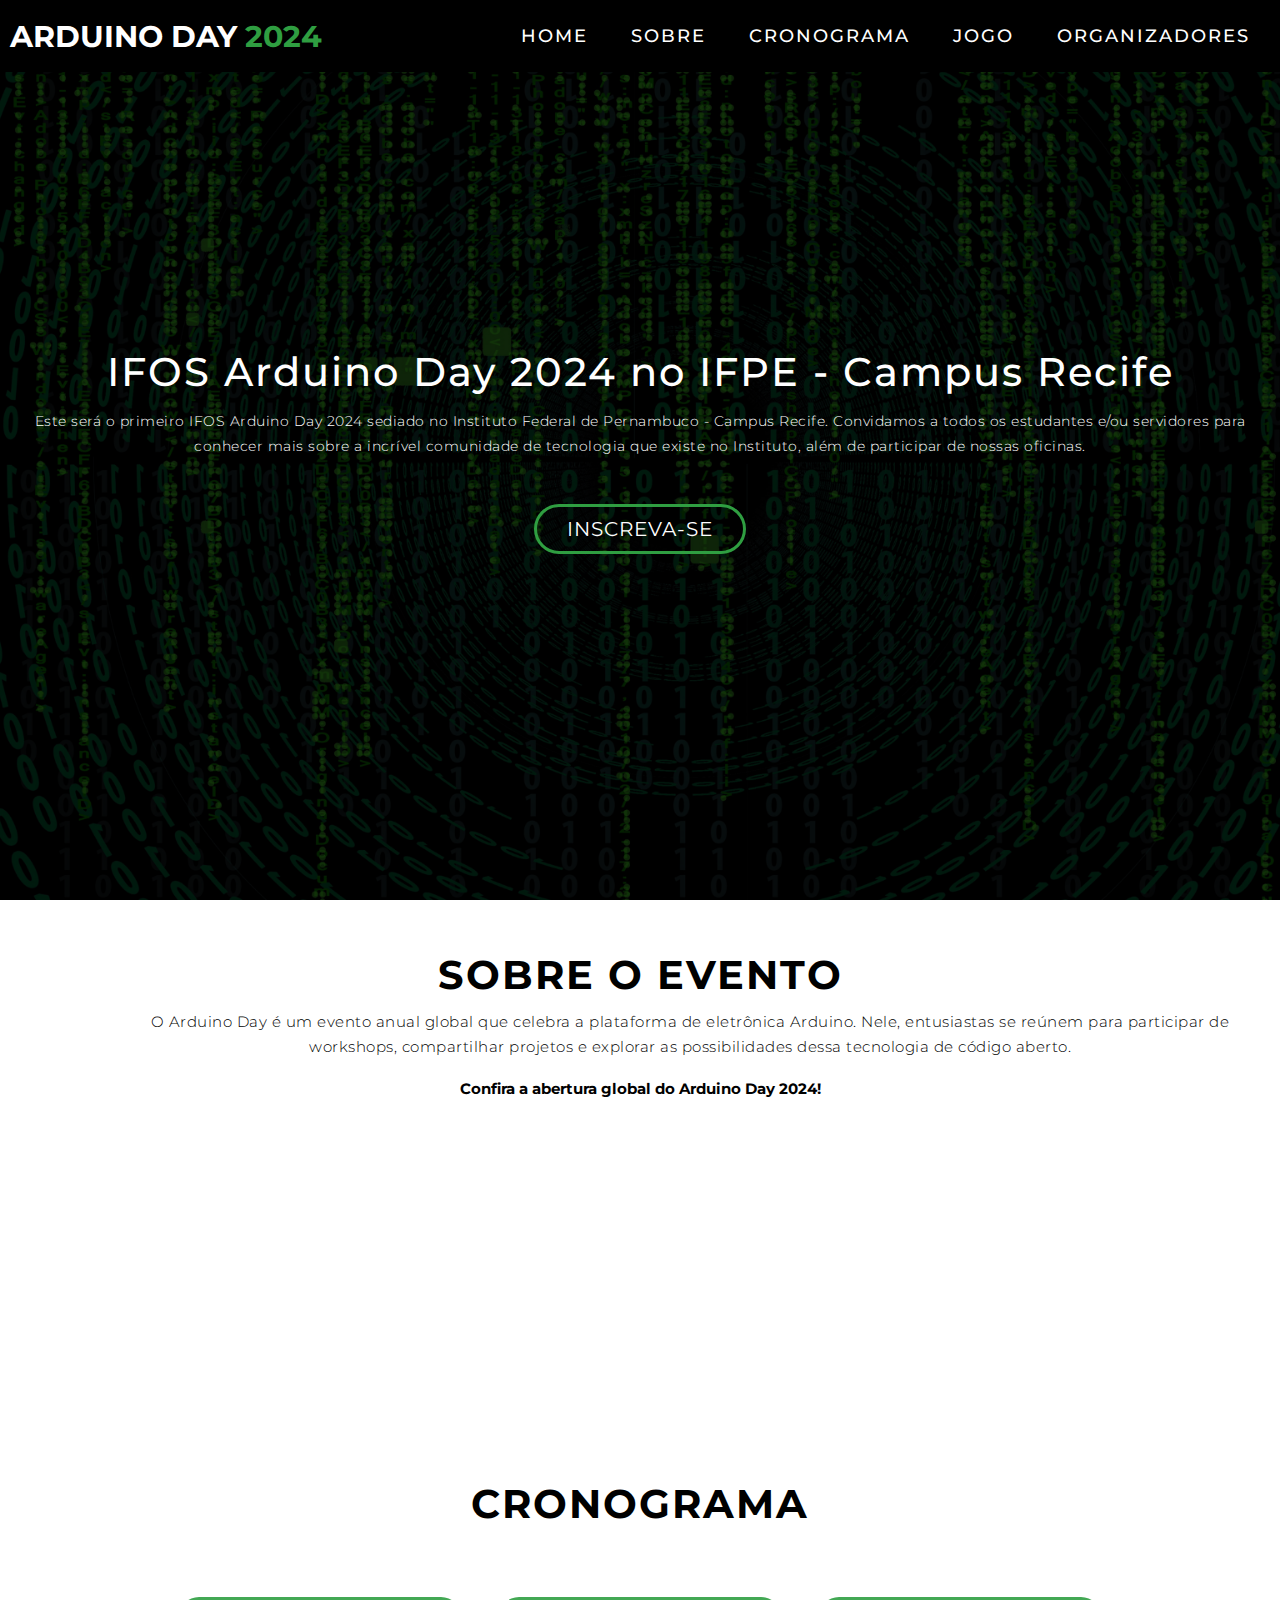
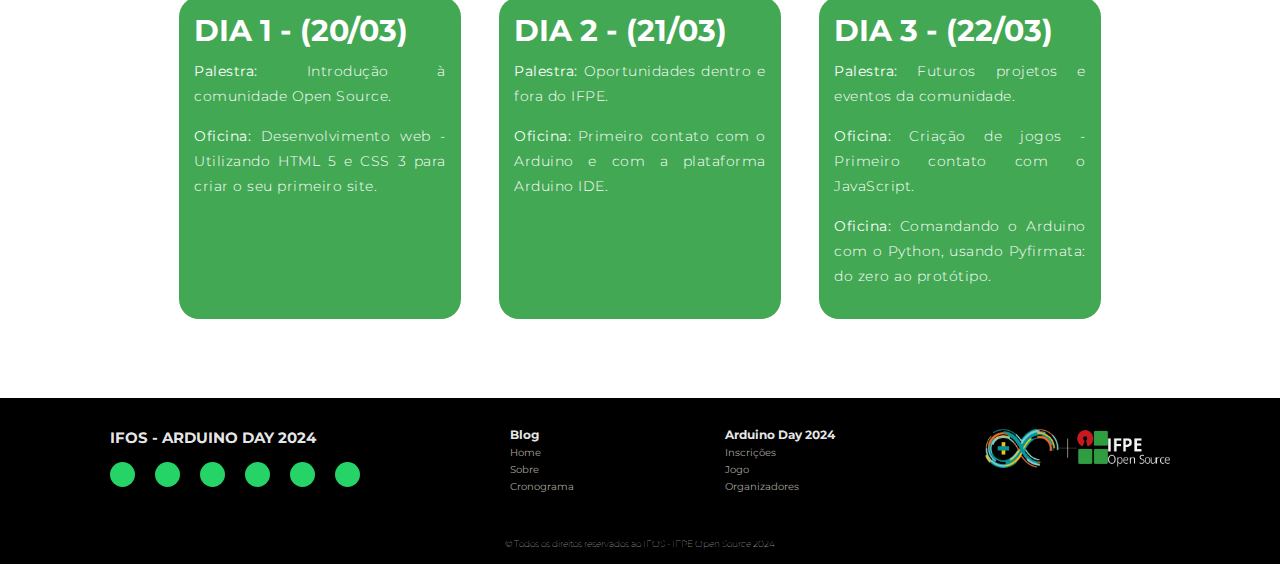
<file: index.html>
<!DOCTYPE html>
<html lang="pt-br">
<head>
    <meta charset="UTF-8">
    <meta name="viewport" content="width=device-width, initial-scale=1.0">
    <link rel="stylesheet" href="/style.css">
    <link rel="shortcut icon" href="/public/arduinoday_site/img/favicon.ico" type="image/x-icon">
    <link rel="stylesheet" href="https://cdnjs.cloudflare.com/ajax/libs/font-awesome/6.4.2/css/all.min.css" integrity="sha512-z3gLpd7yknf1YoNbCzqRKc4qyor8gaKU1qmn+CShxbuBusANI9QpRohGBreCFkKxLhei6S9CQXFEbbKuqLg0DA==" crossorigin="anonymous" referrerpolicy="no-referrer"/>
    <title>IFOS - Arduino Day</title>
</head>
<body>
    <header>
        <section id="header">
            <div class="header container">
              <div class="nav-bar">
                <div class="brand">
                  <a href="#home">
                    <h1>Arduino Day <span>2024</span></h1>
                  </a>
                </div>
                <div class="nav-list">
                  <div class="hamburger">
                    <div class="bar"></div>
                  </div>
                  <ul>
                    <li><a href="#home" data-after="Home">Home</a></li>
                    <li><a href="#about" data-after="About">Sobre</a></li>
                    <li><a href="#cronograma" data-after="Cronograma">Cronograma</a></li>
                    <li><a href="/public/arduinoday_game/game.html" data-after="Game" target="_self">Jogo</a></li>
                    <li><a href="/public/arduinoday_site/organizadores/organizadores.html" data-after="Organizadores">Organizadores</a></li>
                  </ul>
                </div>
              </div>
            </div>
          </section>
    </header>
    <section id="home">
        <div class="home container">
          <div class="text">
            <h1>IFOS Arduino Day 2024 no IFPE - Campus Recife</h1><br>
            <p>Este será o primeiro IFOS Arduino Day 2024 sediado no Instituto Federal de Pernambuco - Campus Recife. Convidamos a todos os estudantes e/ou servidores para conhecer mais sobre a incrível comunidade de tecnologia que existe no Instituto, além de participar de nossas oficinas.</p>
            <div class="btn-container"><a href="https://www.even3.com.br/ifos-arduino-day-2024-do-ifpe-campus-recife-442954/" target="_blank" rel="external" type="button" class="btn">Inscreva-se</a></div>
          </div>
        </div>
    </section>
    <section id="about">
        <div class="about-container">
          <div class="about">
            <h1 class="section-title">Sobre o evento</h1>
            <div class="section-text">
              <p>O Arduino Day é um evento anual global que celebra a plataforma de eletrônica Arduino. Nele, entusiastas se reúnem para participar de workshops, compartilhar projetos e explorar as possibilidades dessa tecnologia de código aberto.
                <h2>Confira a abertura global do Arduino Day 2024!</h2><br>
                <iframe width="560" height="315" src="https://www.youtube.com/embed/x_hJ4-JPsag?si=l4Gb4vFEp0PenpPS" title="YouTube video player" frameborder="0" allow="accelerometer; autoplay; clipboard-write; encrypted-media; gyroscope; picture-in-picture; web-share" allowfullscreen></iframe>
            </div>
          </div>
        </div>
      </section>
    <section id="cronograma">
        <div class="cronograma-container">
          <div class="cronograma">
            <h1 class="section-title">Cronograma</h1>
          <div class="cronograma-bottom">
            <div class="cronograma-item">
              <h2>DIA 1 - (20/03)</h2>
              <p><strong>Palestra:</strong> Introdução à comunidade Open Source.</p>
              <p><strong>Oficina:</strong> Desenvolvimento web -  Utilizando HTML 5 e CSS 3 para criar o seu primeiro site.</p>
            </div>
            <div class="cronograma-item">
              <h2>DIA 2 - (21/03)</h2>
              <p><strong>Palestra:</strong> Oportunidades dentro e fora do IFPE.</p>
              <p><strong>Oficina:</strong> Primeiro contato com o Arduino e com a plataforma Arduino IDE.</p>
            </div>
            <div class="cronograma-item">
              <h2>DIA 3 - (22/03)</h2>
              <p><strong>Palestra:</strong> Futuros projetos e eventos da comunidade.</p>
              <p><strong>Oficina:</strong> Criação de jogos - Primeiro contato com o JavaScript.</p>
              <p><strong>Oficina:</strong> Comandando o Arduino com o Python, usando Pyfirmata: do zero ao protótipo.</p>
            </div>
          </div>
        </div>
      </section>
    <footer>
        <div id="footer-content">
            <div id="footer-contacts">
                <h2>IFOS - ARDUINO DAY 2024</h2>
                <div id="footer-social-media">
                  <a href="https://www.instagram.com/ifpeopensource/" class="footer-link" id="instagram" target="_blank" rel="external"><i class="fa-brands fa-instagram"></i></a>
                  <a href="https://www.linkedin.com/company/73069419/admin/feed/posts/" class="footer-link" id="linkedin" target="_blank" rel="external"><i class="fa-brands fa-linkedin"></i></a>
                  <a href="https://github.com/ifpeopensource" class="footer-link" id="github" target="_blank" rel="external"><i class="fa-brands fa-github"></i></a>
                  <a href="https://www.youtube.com/channel/UCohCITlP65oacWlymb_zDjA" class="footer-link" id="youtube" target="_blank" rel="external"><i class="fa-brands fa-youtube"></i></a> 
                  <a href="https://www.ifpeopensource.com.br/" class="footer-link" id="youtube" target="_blank" rel="external"><i class="fa-brands fa-google"></i></a>
                  <a href="https://discord.gg/BubXQPZvtp" class="footer-link" id="youtube" target="_blank" rel="external"><i class="fa-brands fa-discord"></i></a> 
                </div>
            </div>
            <ul class="footer-list">
              <li><h3>Blog</h3>
              <li><a href="#home" class="footer-link">Home</a>
              <li><a href="#about" class="footer-link">Sobre</a>
              <li><a href="#cronograma" class="footer-link">Cronograma</a>
            </ul>
            <ul class="footer-list">
              <li><h3>Arduino Day 2024</h3>
              <li><a href="https://www.even3.com.br/ifos-arduino-day-2024-do-ifpe-campus-recife-442954/" class="footer-link" target="_blank" rel="external">Inscrições</a>
              <li><a href="/public/arduinoday_game/game.html" class="footer-link" target="_self">Jogo</a>
              <li><a href="/public/arduinoday_site/organizadores/organizadores.html" class="footer-link">Organizadores</a>
            </ul>
            <ul class="footer-list">
              <a href="/index.html" target="_self"><img src="/public/arduinoday_site/img/logos.png" alt="logos"></a>
            </ul>
            </div> 
        </div>
        <div id="footer-copyrighy">
          &#169 Todos os direitos reservados ao IFOS - IFPE Open Source 2024
        </div>
      </footer>
      <script src="/public/arduinoday_game/index.html"></script>
</body>
</html>
</file>
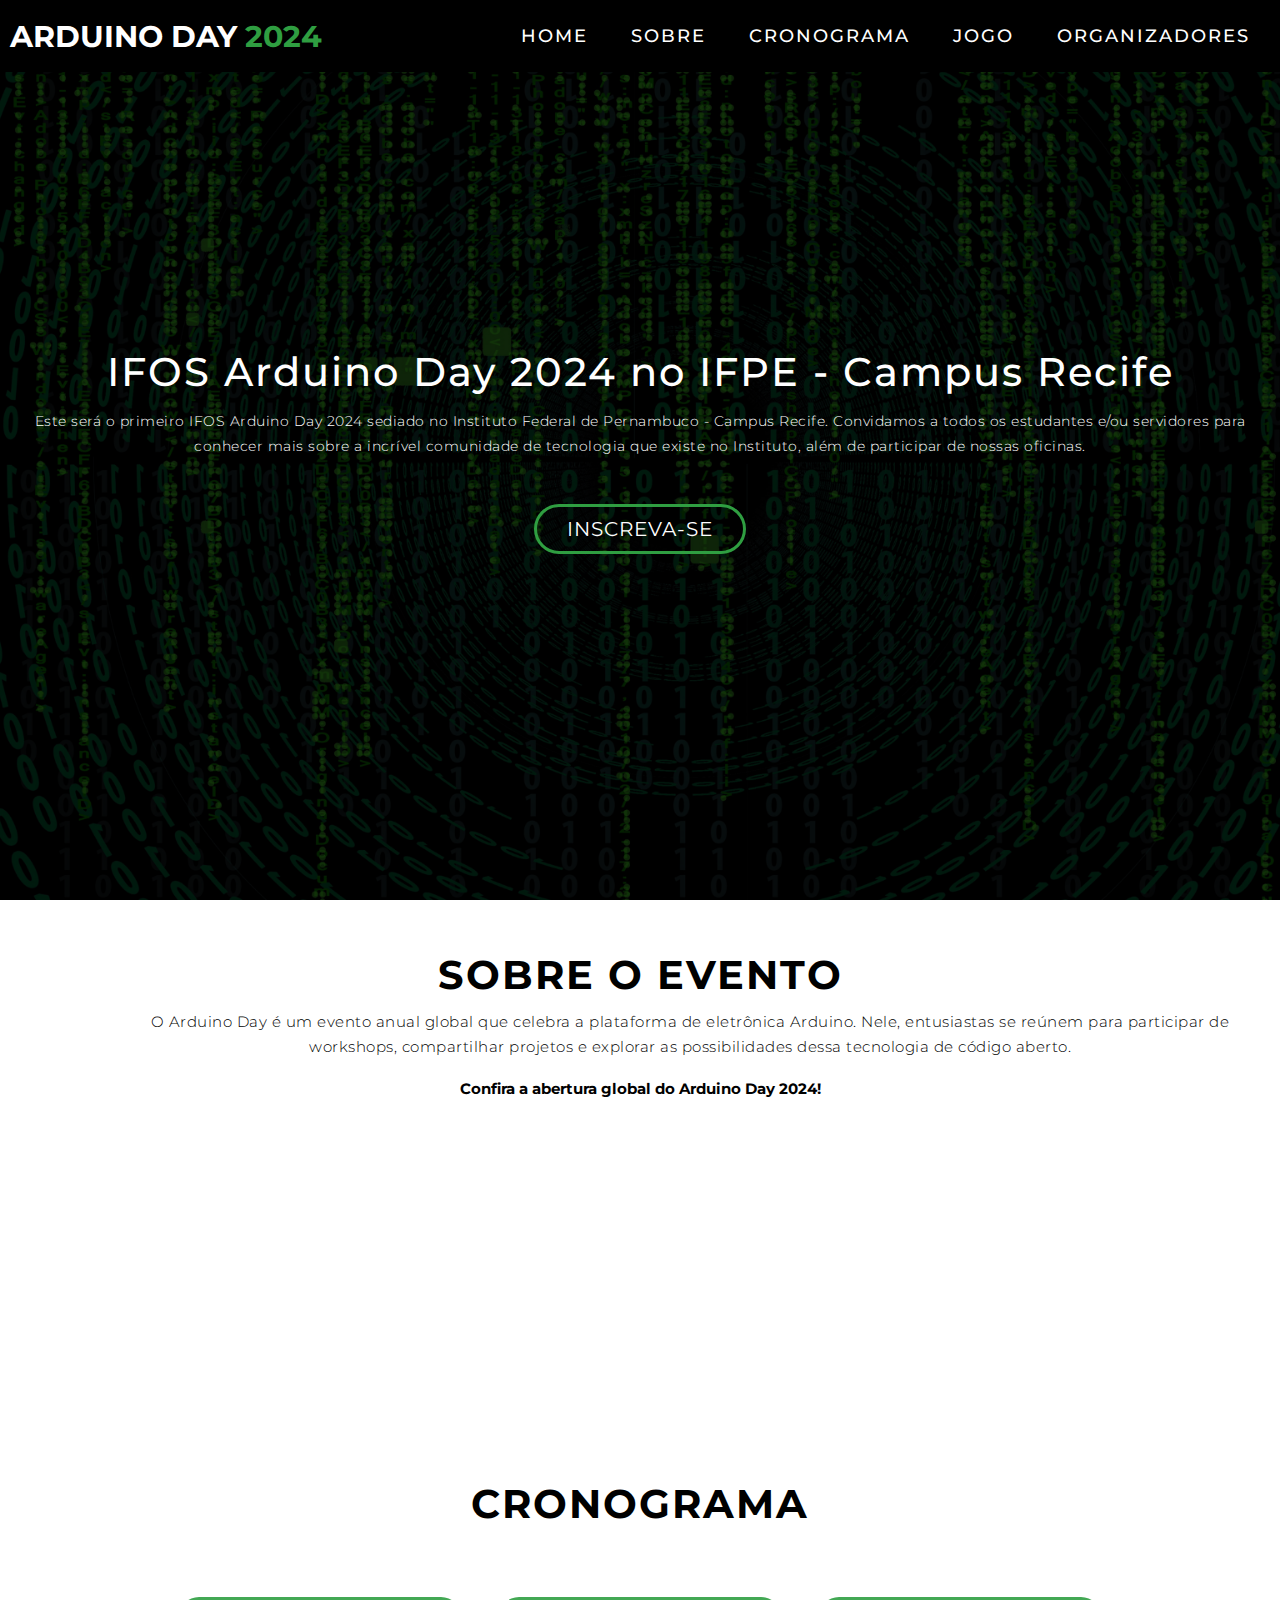
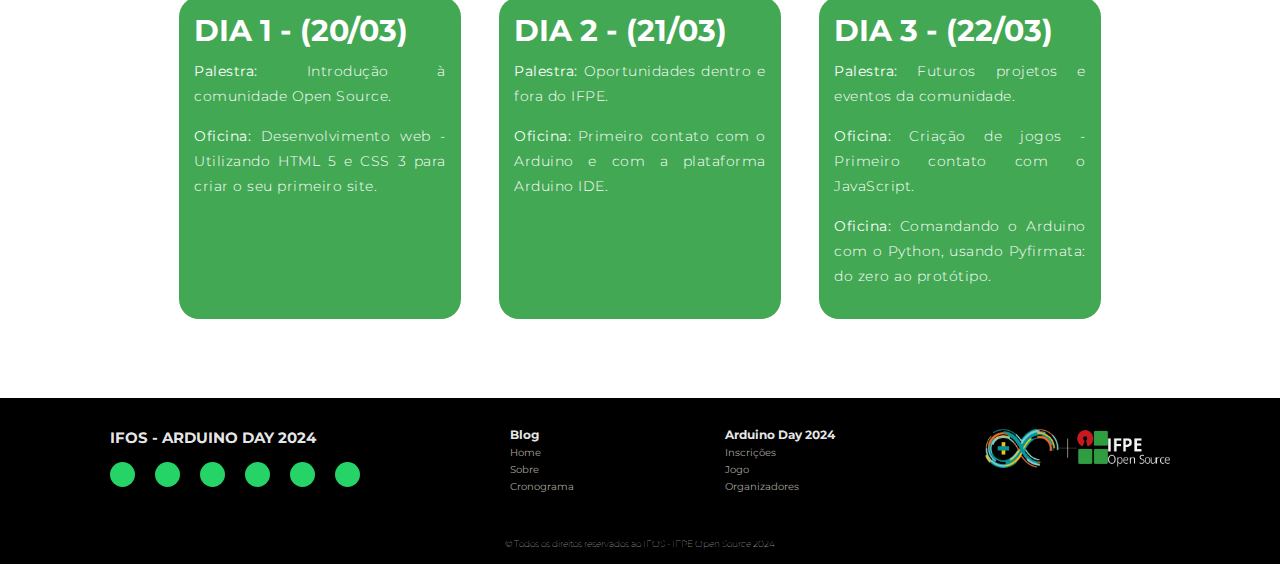
<file: palestrantes/dia 1 - site/index.html>
<!DOCTYPE html>
<html lang="pt-br">
<head>
    <meta charset="UTF-8">
    <meta name="viewport" content="width=device-width, initial-scale=1.0">
    <link rel="stylesheet" href="style.css">
    <link rel="shortcut icon" href="img/favicon.ico" type="image/x-icon">
    <link rel="stylesheet" href="https://cdnjs.cloudflare.com/ajax/libs/font-awesome/6.4.2/css/all.min.css" integrity="sha512-z3gLpd7yknf1YoNbCzqRKc4qyor8gaKU1qmn+CShxbuBusANI9QpRohGBreCFkKxLhei6S9CQXFEbbKuqLg0DA==" crossorigin="anonymous" referrerpolicy="no-referrer"/>
    <title>IFOS - Arduino Day</title>
</head>
<body>
    <header>
        <section id="header">
            <div class="header container">
              <div class="nav-bar">
                <div class="brand">
                  <a href="#home">
                    <h1>Arduino Day <span>2024</span></h1>
                  </a>
                </div>
                <div class="nav-list">
                  <div class="hamburger">
                    <div class="bar"></div>
                  </div>
                  <ul>
                    <li><a href="#home" data-after="Home">Home</a></li>
                    <li><a href="#about" data-after="About">Sobre</a></li>
                    <li><a href="#cronograma" data-after="Cronograma">Cronograma</a></li>
                    <li><a href="#" data-after="Game" target="_blank" rel="external">Jogo</a></li>
                    <li><a href="organizadores/organizadores.html" data-after="Organizadores">Organizadores</a></li>
                  </ul>
                </div>
              </div>
            </div>
          </section>
    </header>
    <section id="home">
        <div class="home container">
          <div class="text">
            <h1>IFOS Arduino Day 2024 no IFPE - Campus Recife</h1><br>
            <p>Este será o primeiro IFOS Arduino Day 2024 sediado no Instituto Federal de Pernambuco - Campus Recife. Convidamos a todos os estudantes e/ou servidores para conhecer mais sobre a incrível comunidade de tecnologia que existe no Instituto, além de participar de nossas oficinas.</p>
            <div class="btn-container"><a href="https://www.even3.com.br/ifos-arduino-day-2024-do-ifpe-campus-recife-442954/" target="_blank" rel="external" type="button" class="btn">Inscreva-se</a></div>
          </div>
        </div>
    </section>
    <section id="about">
        <div class="about-container">
          <div class="about">
            <h1 class="section-title">Sobre o evento</h1>
            <div class="section-text">
              <p>O Arduino Day é um evento anual global que celebra a plataforma de eletrônica Arduino. Nele, entusiastas se reúnem para participar de workshops, compartilhar projetos e explorar as possibilidades dessa tecnologia de código aberto.
                <h2>Confira a abertura global do Arduino Day 2024!</h2><br>
                <iframe width="560" height="315" src="https://www.youtube.com/embed/x_hJ4-JPsag?si=l4Gb4vFEp0PenpPS" title="YouTube video player" frameborder="0" allow="accelerometer; autoplay; clipboard-write; encrypted-media; gyroscope; picture-in-picture; web-share" allowfullscreen></iframe>
            </div>
          </div>
        </div>
      </section>
    <section id="cronograma">
        <div class="cronograma-container">
          <div class="cronograma">
            <h1 class="section-title">Cronograma</h1>
          <div class="cronograma-bottom">
            <div class="cronograma-item">
              <h2>DIA 1 - (20/03)</h2>
              <p><strong>Palestra:</strong> Introdução à comunidade Open Source.</p>
              <p><strong>Oficina:</strong> Desenvolvimento web -  Utilizando HTML 5 e CSS 3 para criar o seu primeiro site.</p>
            </div>
            <div class="cronograma-item">
              <h2>DIA 2 - (21/03)</h2>
              <p><strong>Palestra:</strong> Oportunidades dentro e fora do IFPE.</p>
              <p><strong>Oficina:</strong> Primeiro contato com o Arduino e com a plataforma Arduino IDE.</p>
            </div>
            <div class="cronograma-item">
              <h2>DIA 3 - (22/03)</h2>
              <p><strong>Palestra:</strong> Futuros projetos e eventos da comunidade.</p>
              <p><strong>Oficina:</strong> Criação de jogos - Primeiro contato com o JavaScript.</p>
              <p><strong>Oficina:</strong> Comandando o Arduino com o Python, usando Pyfirmata: do zero ao protótipo.</p>
            </div>
          </div>
        </div>
      </section>
    <footer>
        <div id="footer-content">
            <div id="footer-contacts">
                <h2>IFOS - ARDUINO DAY 2024</h2>
                <div id="footer-social-media">
                  <a href="https://www.instagram.com/ifpeopensource/" class="footer-link" id="instagram" target="_blank" rel="external"><i class="fa-brands fa-instagram"></i></a>
                  <a href="https://www.linkedin.com/company/73069419/admin/feed/posts/" class="footer-link" id="linkedin" target="_blank" rel="external"><i class="fa-brands fa-linkedin"></i></a>
                  <a href="https://github.com/ifpeopensource" class="footer-link" id="github" target="_blank" rel="external"><i class="fa-brands fa-github"></i></a>
                  <a href="https://www.youtube.com/channel/UCohCITlP65oacWlymb_zDjA" class="footer-link" id="youtube" target="_blank" rel="external"><i class="fa-brands fa-youtube"></i></a> 
                  <a href="https://www.ifpeopensource.com.br/" class="footer-link" id="youtube" target="_blank" rel="external"><i class="fa-brands fa-google"></i></a>
                  <a href="https://discord.gg/BubXQPZvtp" class="footer-link" id="youtube" target="_blank" rel="external"><i class="fa-brands fa-discord"></i></a> 
                </div>
            </div>
            <ul class="footer-list">
              <li><h3>Blog</h3>
              <li><a href="#home" class="footer-link">Home</a>
              <li><a href="#about" class="footer-link">Sobre</a>
              <li><a href="#cronograma" class="footer-link">Cronograma</a>
            </ul>
            <ul class="footer-list">
              <li><h3>Arduino Day 2024</h3>
              <li><a href="https://www.even3.com.br/ifos-arduino-day-2024-do-ifpe-campus-recife-442954/" class="footer-link" target="_blank" rel="external">Inscrições</a>
              <li><a href="#" class="footer-link" target="_blank" rel="external">Jogo</a>
              <li><a href="organizadores/organizadores.html" class="footer-link">Organizadores</a>
            </ul>
            <ul class="footer-list">
              <a href="index.html" target="_self"><img src="img/logos.png" alt="logos"></a>
            </ul>
            </div> 
        </div>
        <div id="footer-copyrighy">
          &#169 Todos os direitos reservados ao IFOS - IFPE Open Source 2024
        </div>
      </footer>
      <script src="#"></script>
</body>
</html>
</file>
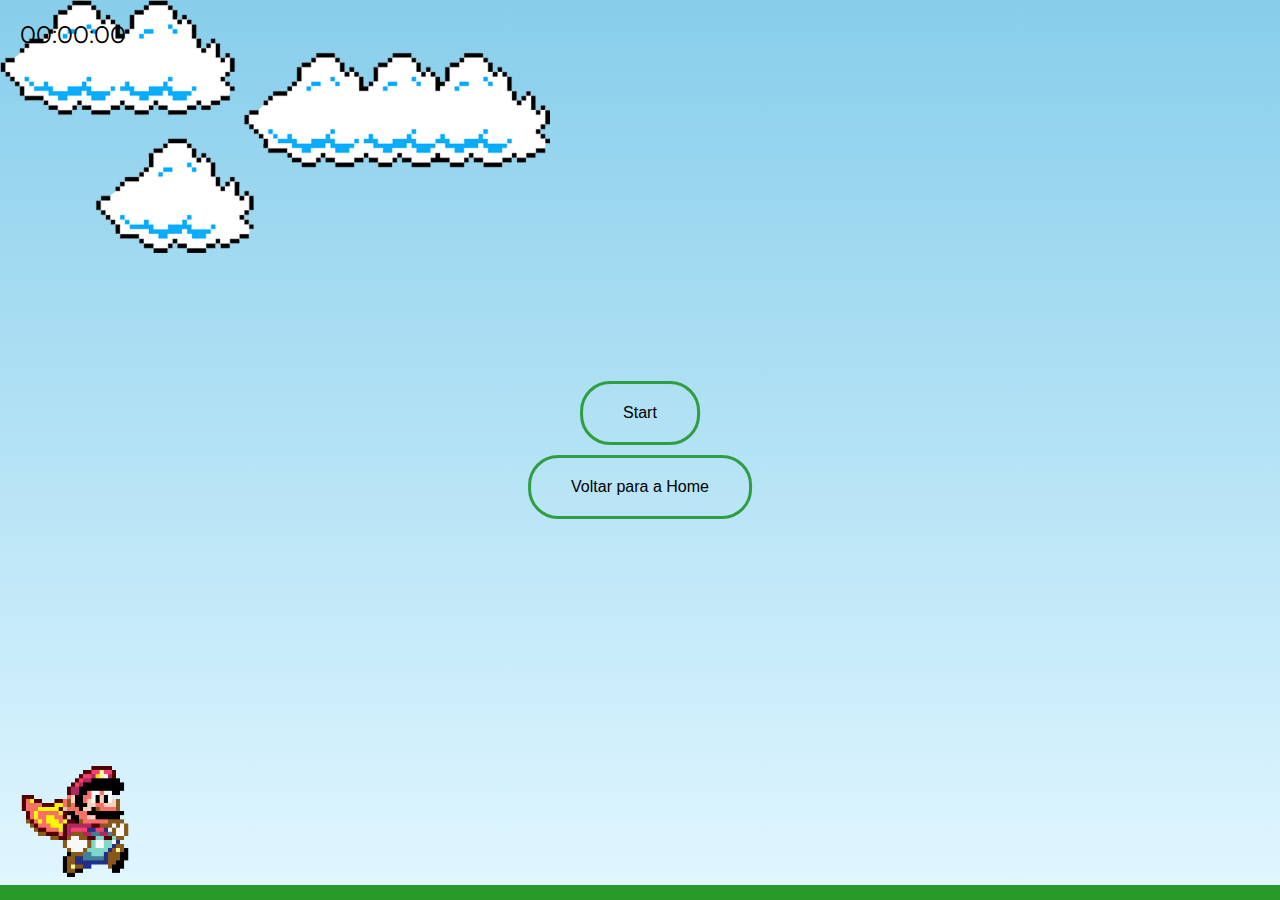
<file: public/arduinoday_game/index.html>
<!DOCTYPE html>
<html lang="pt-BR">
<head>
    <meta charset="UTF-8">
    <meta name="viewport" content="width=device-width, initial-scale=1.0">
    <link rel="stylesheet" href="/public/arduinoday_game/css/style.css">
    <link rel="shortcut icon" href="/public/arduinoday_site/img/favicon.ico" type="image/x-icon">
    <link rel="stylesheet" href="https://cdnjs.cloudflare.com/ajax/libs/font-awesome/6.4.2/css/all.min.css" integrity="sha512-z3gLpd7yknf1YoNbCzqRKc4qyor8gaKU1qmn+CShxbuBusANI9QpRohGBreCFkKxLhei6S9CQXFEbbKuqLg0DA==" crossorigin="anonymous" referrerpolicy="no-referrer"/>
     <script src="/public/arduinoday_game/js/script.js" defer></script>
    <title>Mario Game - Arduino Day</title>
</head>
<body> 
    <header>
        <div id="cronometro">00:00:00</div>
    </header>
    <div class="game-buttons">
        <button id="startButton">Start</button>
        <button id="resetButton" style="display: none;">Reset</button>
        <button id="homeButton">Voltar para a Home</button>
    </div>
    <div class="game-board">
        <img src="./images/pipe.png" class="pipe">
        <img src="./images/mario.gif" class="mario">
        <img src="./images/clouds.png" class="clouds">
    </div>
</body>
</html>
</file>
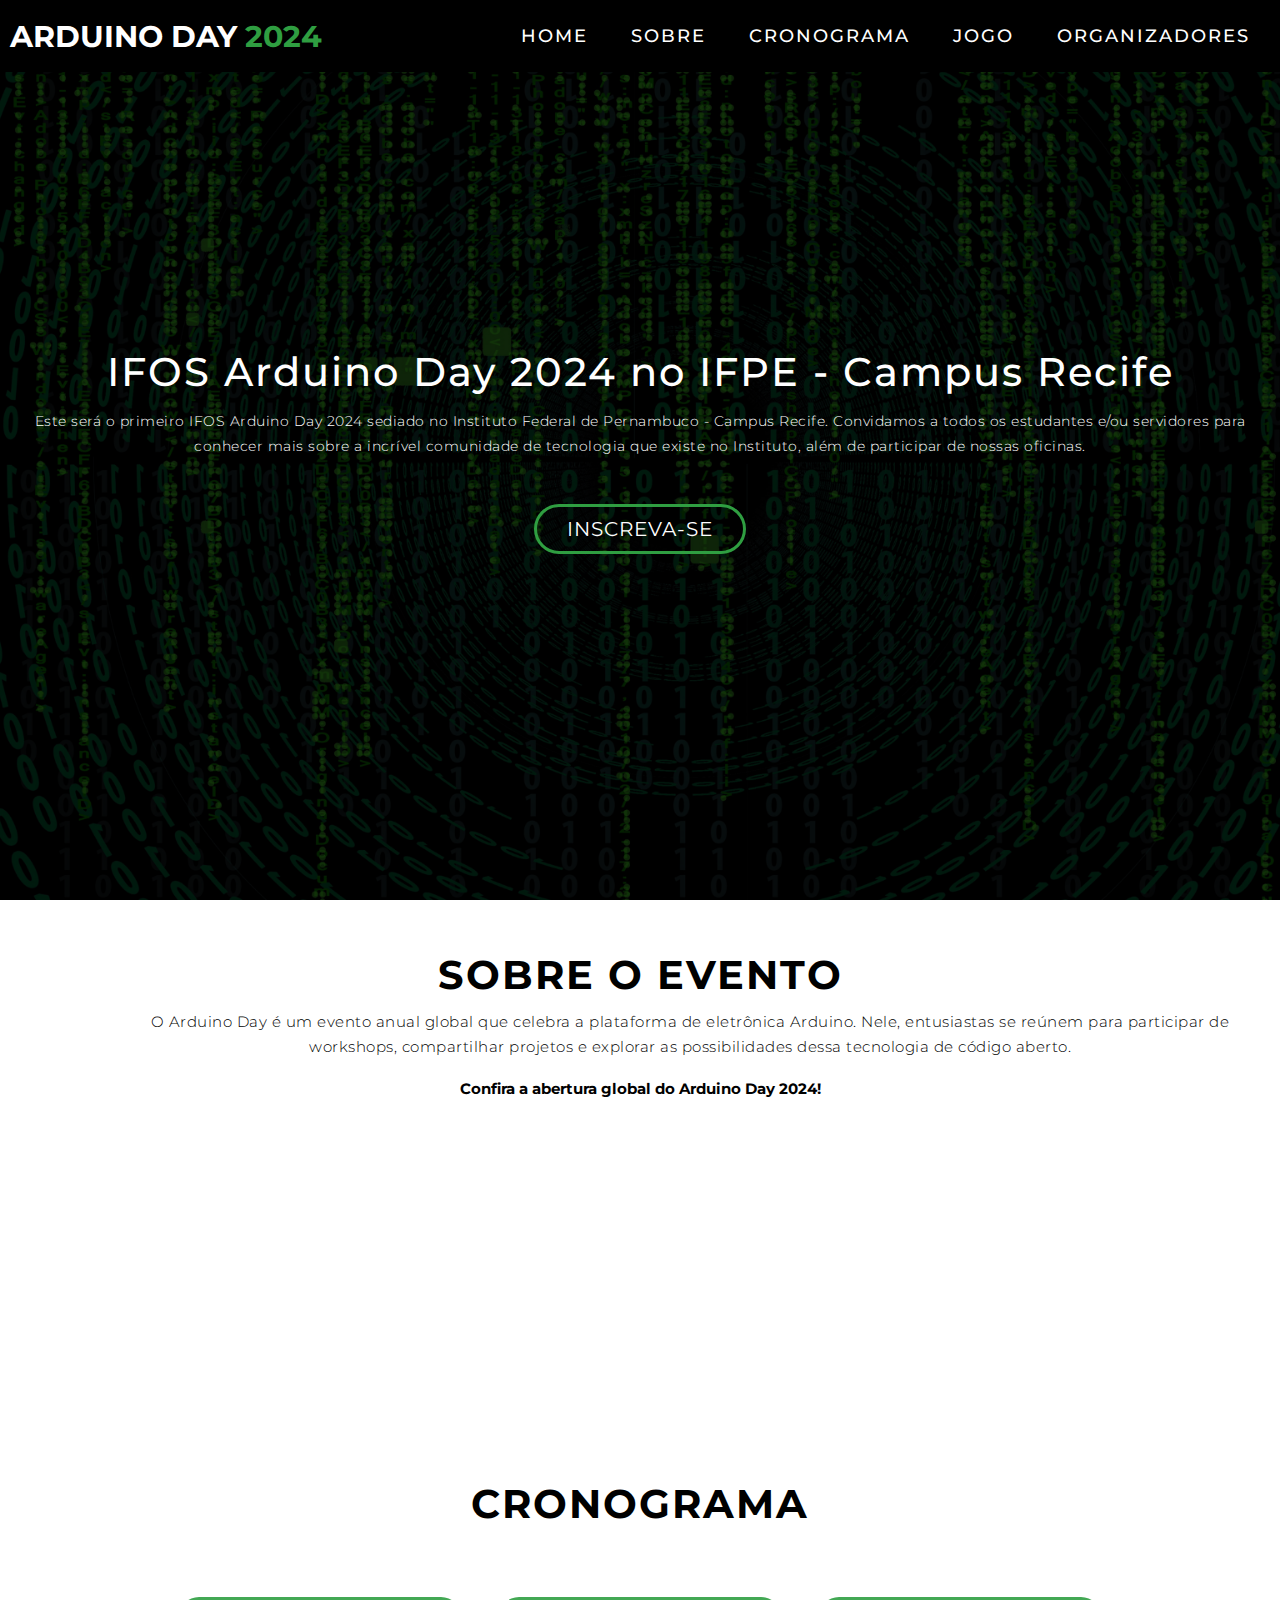
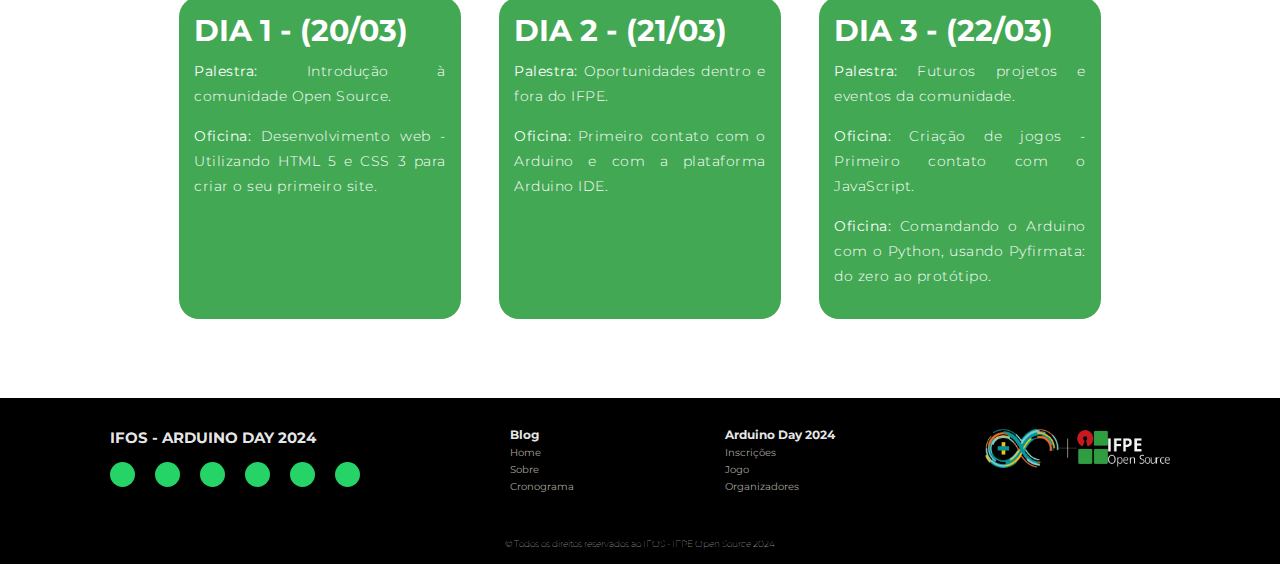
<file: public/arduinoday_site/index.html>
<!DOCTYPE html>
<html lang="pt-br">
<head>
    <meta charset="UTF-8">
    <meta name="viewport" content="width=device-width, initial-scale=1.0">
    <link rel="stylesheet" href="/public/arduinoday_site/style.css">
    <link rel="shortcut icon" href="/public/arduinoday_site/img/favicon.ico" type="image/x-icon">
    <link rel="stylesheet" href="https://cdnjs.cloudflare.com/ajax/libs/font-awesome/6.4.2/css/all.min.css" integrity="sha512-z3gLpd7yknf1YoNbCzqRKc4qyor8gaKU1qmn+CShxbuBusANI9QpRohGBreCFkKxLhei6S9CQXFEbbKuqLg0DA==" crossorigin="anonymous" referrerpolicy="no-referrer"/>
    <title>IFOS - Arduino Day</title>
</head>
<body>
    <header>
        <section id="header">
            <div class="header container">
              <div class="nav-bar">
                <div class="brand">
                  <a href="#home">
                    <h1>Arduino Day <span>2024</span></h1>
                  </a>
                </div>
                <div class="nav-list">
                  <div class="hamburger">
                    <div class="bar"></div>
                  </div>
                  <ul>
                    <li><a href="#home" data-after="Home">Home</a></li>
                    <li><a href="#about" data-after="About">Sobre</a></li>
                    <li><a href="#cronograma" data-after="Cronograma">Cronograma</a></li>
                    <li><a href="/public/arduinoday_game/index.html" data-after="Game" target="_self">Jogo</a></li>
                    <li><a href="/public/arduinoday_site/organizadores/organizadores.html" data-after="Organizadores">Organizadores</a></li>
                  </ul>
                </div>
              </div>
            </div>
          </section>
    </header>
    <section id="home">
        <div class="home container">
          <div class="text">
            <h1>IFOS Arduino Day 2024 no IFPE - Campus Recife</h1><br>
            <p>Este será o primeiro IFOS Arduino Day 2024 sediado no Instituto Federal de Pernambuco - Campus Recife. Convidamos a todos os estudantes e/ou servidores para conhecer mais sobre a incrível comunidade de tecnologia que existe no Instituto, além de participar de nossas oficinas.</p>
            <div class="btn-container"><a href="https://www.even3.com.br/ifos-arduino-day-2024-do-ifpe-campus-recife-442954/" target="_blank" rel="external" type="button" class="btn">Inscreva-se</a></div>
          </div>
        </div>
    </section>
    <section id="about">
        <div class="about-container">
          <div class="about">
            <h1 class="section-title">Sobre o evento</h1>
            <div class="section-text">
              <p>O Arduino Day é um evento anual global que celebra a plataforma de eletrônica Arduino. Nele, entusiastas se reúnem para participar de workshops, compartilhar projetos e explorar as possibilidades dessa tecnologia de código aberto.
                <h2>Confira a abertura global do Arduino Day 2024!</h2><br>
                <iframe width="560" height="315" src="https://www.youtube.com/embed/x_hJ4-JPsag?si=l4Gb4vFEp0PenpPS" title="YouTube video player" frameborder="0" allow="accelerometer; autoplay; clipboard-write; encrypted-media; gyroscope; picture-in-picture; web-share" allowfullscreen></iframe>
            </div>
          </div>
        </div>
      </section>
    <section id="cronograma">
        <div class="cronograma-container">
          <div class="cronograma">
            <h1 class="section-title">Cronograma</h1>
          <div class="cronograma-bottom">
            <div class="cronograma-item">
              <h2>DIA 1 - (20/03)</h2>
              <p><strong>Palestra:</strong> Introdução à comunidade Open Source.</p>
              <p><strong>Oficina:</strong> Desenvolvimento web -  Utilizando HTML 5 e CSS 3 para criar o seu primeiro site.</p>
            </div>
            <div class="cronograma-item">
              <h2>DIA 2 - (21/03)</h2>
              <p><strong>Palestra:</strong> Oportunidades dentro e fora do IFPE.</p>
              <p><strong>Oficina:</strong> Primeiro contato com o Arduino e com a plataforma Arduino IDE.</p>
            </div>
            <div class="cronograma-item">
              <h2>DIA 3 - (22/03)</h2>
              <p><strong>Palestra:</strong> Futuros projetos e eventos da comunidade.</p>
              <p><strong>Oficina:</strong> Criação de jogos - Primeiro contato com o JavaScript.</p>
              <p><strong>Oficina:</strong> Comandando o Arduino com o Python, usando Pyfirmata: do zero ao protótipo.</p>
            </div>
          </div>
        </div>
      </section>
    <footer>
        <div id="footer-content">
            <div id="footer-contacts">
                <h2>IFOS - ARDUINO DAY 2024</h2>
                <div id="footer-social-media">
                  <a href="https://www.instagram.com/ifpeopensource/" class="footer-link" id="instagram" target="_blank" rel="external"><i class="fa-brands fa-instagram"></i></a>
                  <a href="https://www.linkedin.com/company/73069419/admin/feed/posts/" class="footer-link" id="linkedin" target="_blank" rel="external"><i class="fa-brands fa-linkedin"></i></a>
                  <a href="https://github.com/ifpeopensource" class="footer-link" id="github" target="_blank" rel="external"><i class="fa-brands fa-github"></i></a>
                  <a href="https://www.youtube.com/channel/UCohCITlP65oacWlymb_zDjA" class="footer-link" id="youtube" target="_blank" rel="external"><i class="fa-brands fa-youtube"></i></a> 
                  <a href="https://www.ifpeopensource.com.br/" class="footer-link" id="youtube" target="_blank" rel="external"><i class="fa-brands fa-google"></i></a>
                  <a href="https://discord.gg/BubXQPZvtp" class="footer-link" id="youtube" target="_blank" rel="external"><i class="fa-brands fa-discord"></i></a> 
                </div>
            </div>
            <ul class="footer-list">
              <li><h3>Blog</h3>
              <li><a href="#home" class="footer-link">Home</a>
              <li><a href="#about" class="footer-link">Sobre</a>
              <li><a href="#cronograma" class="footer-link">Cronograma</a>
            </ul>
            <ul class="footer-list">
              <li><h3>Arduino Day 2024</h3>
              <li><a href="https://www.even3.com.br/ifos-arduino-day-2024-do-ifpe-campus-recife-442954/" class="footer-link" target="_blank" rel="external">Inscrições</a>
              <li><a href="/public/arduinoday_game/index.html" class="footer-link" target="_self">Jogo</a>
              <li><a href="/public/arduinoday_site/organizadores/organizadores.html" class="footer-link">Organizadores</a>
            </ul>
            <ul class="footer-list">
              <a href="/public/arduinoday_site/index.html" target="_self"><img src="/public/arduinoday_site/img/logos.png" alt="logos"></a>
            </ul>
            </div> 
        </div>
        <div id="footer-copyrighy">
          &#169 Todos os direitos reservados ao IFOS - IFPE Open Source 2024
        </div>
      </footer>
      <script src="/public/arduinoday_game/js/script.js"></script>
</body>
</html>
</file>
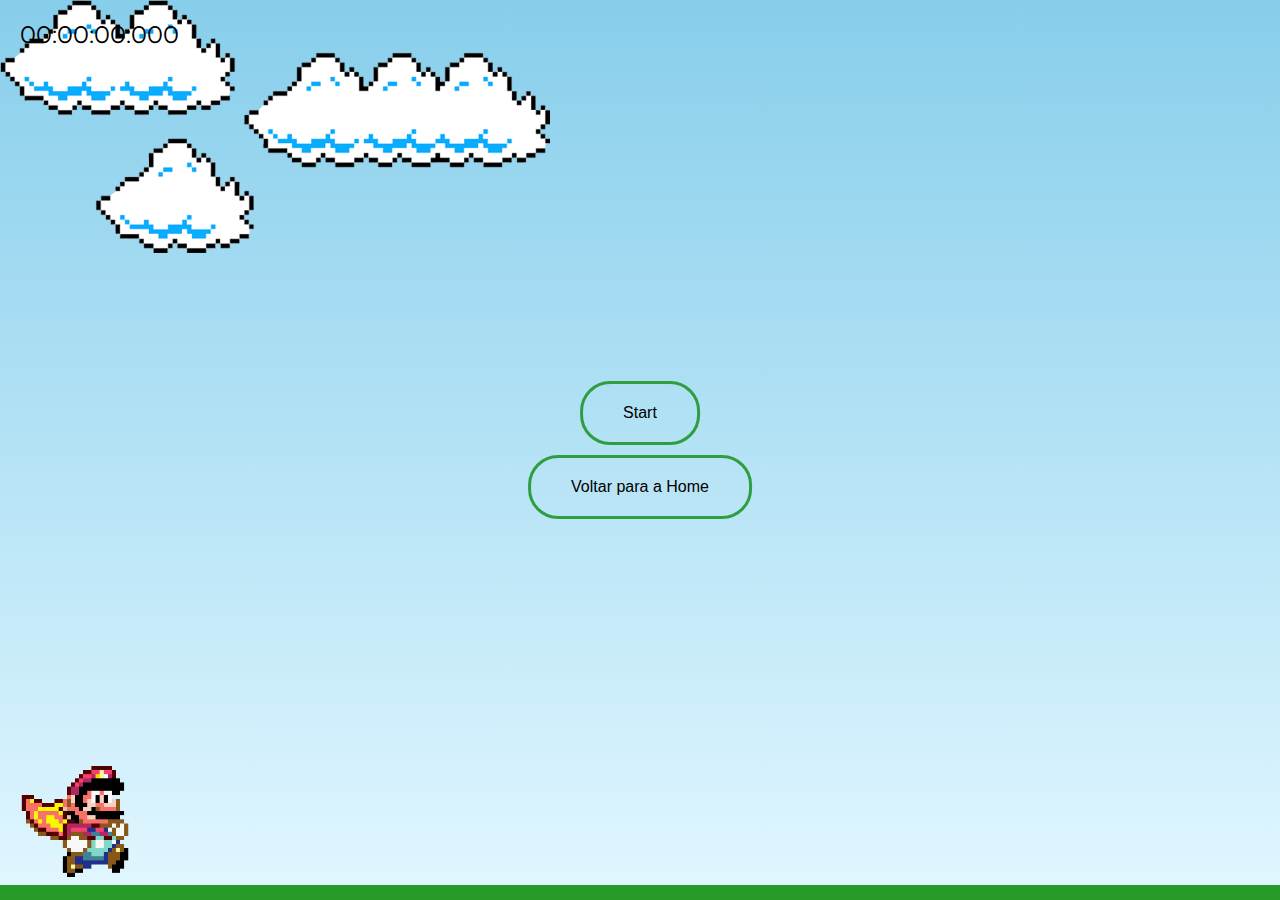
<file: public/arduinoday_game/game.html>
<!DOCTYPE html>
<html lang="pt-BR">
<head>
    <meta charset="UTF-8">
    <meta name="viewport" content="width=device-width, initial-scale=1.0">
    <link rel="stylesheet" href="/public/arduinoday_game/css/style.css">
    <link rel="shortcut icon" href="/public/arduinoday_site/img/favicon.ico" type="image/x-icon">
    <link rel="stylesheet" href="https://cdnjs.cloudflare.com/ajax/libs/font-awesome/6.4.2/css/all.min.css" integrity="sha512-z3gLpd7yknf1YoNbCzqRKc4qyor8gaKU1qmn+CShxbuBusANI9QpRohGBreCFkKxLhei6S9CQXFEbbKuqLg0DA==" crossorigin="anonymous" referrerpolicy="no-referrer"/>
     <script src="/public/arduinoday_game/js/script.js" defer></script>
    <title>Mario Game - Arduino Day</title>
</head>
<body> 
    <header>
        <div id="cronometro">00:00:00:000</div>
    </header>
    <div class="game-buttons">
        <button id="startButton">Start</button>
        <button id="resetButton" style="display: none;">Reset</button>
        <button id="homeButton">Voltar para a Home</button>
    </div>
    <div class="game-board">
        <img src="./images/pipe.png" class="pipe">
        <img src="./images/mario.gif" class="mario">
        <img src="./images/clouds.png" class="clouds">
    </div>
</body>
</html>
</file>
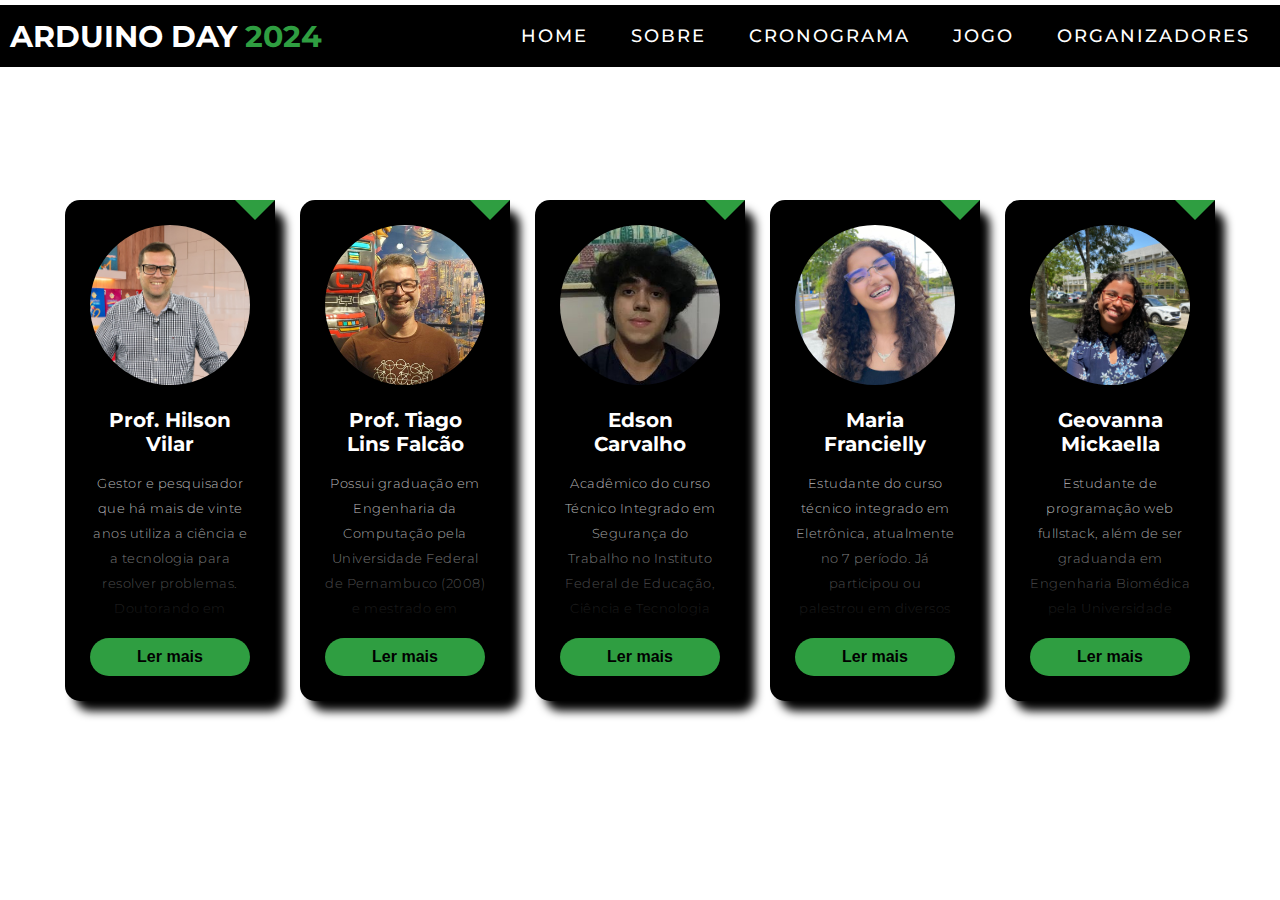
<file: palestrantes/dia 1 - site/organizadores/organizadores.html>
<!DOCTYPE html>
<html lang="pt-br">
<head>
    <meta charset="UTF-8">
    <meta name="viewport" content="width=device-width, initial-scale=1.0">
    <link rel="stylesheet" href="organizadores.css">
    <link rel="shortcut icon" href="/palestrantes/dia 1 - site/img/favicon.ico" type="image/x-icon">
    <link rel="stylesheet" href="https://cdnjs.cloudflare.com/ajax/libs/font-awesome/6.4.2/css/all.min.css" integrity="sha512-z3gLpd7yknf1YoNbCzqRKc4qyor8gaKU1qmn+CShxbuBusANI9QpRohGBreCFkKxLhei6S9CQXFEbbKuqLg0DA==" crossorigin="anonymous" referrerpolicy="no-referrer"/>
    <title>Organizadores - Arduino Day</title>
    <html>
        <body>
            <header>
                <section id="header">
                    <div class="header container">
                      <div class="nav-bar">
                        <div class="brand">
                          <a href="/palestrantes/dia 1 - site/index.html">
                            <h1>Arduino Day <span>2024</span></h1>
                          </a>
                        </div>
                        <div class="nav-list">
                          <div class="hamburger">
                            <div class="bar"></div>
                          </div>
                          <ul>
                            <li><a href="/palestrantes/dia 1 - site/index.html" data-after="Home">Home</a></li>
                            <li><a href="/palestrantes/dia 1 - site/index.html" data-after="About">Sobre</a></li>
                            <li><a href="/palestrantes/dia 1 - site/index.html" data-after="Cronograma">Cronograma</a></li>
                            <li><a href="#" data-after="Game" target="_blank" rel="external">Jogo</a></li>
                            <li><a href="/palestrantes/dia 1 - site/organizadores/organizadores.html" data-after="Organizadores">Organizadores</a></li>
                          </ul>
                        </div>
                      </div>
                    </div>
                  </section>
            </header>
        <div class="divCard">
            <div class="card">
                <div class="icon">
                    <img src="/palestrantes/dia 1 - site/img/hilson.jpg" alt="Imagem dos fundadores">
                </div>
                <div class="content">
                    <h3>Prof. Hilson Vilar</h3>
                    <p>Gestor e pesquisador que há mais de vinte anos utiliza a ciência e a tecnologia para resolver problemas. Doutorando em Engenharia da Computação, Mestre em Ciências da Computação, Engenheiro Eletrônico e técnico em Eletrotécnica.</p>
                    </div>
                <button class="read_button">Ler mais</button>
            </div>
            <div class="card">
                <div class="icon">
                    <img src="/palestrantes/dia 1 - site/img/tiago.jpg" alt="Imagem dos fundadores">
                </div>
                <div class="content">
                    <h3>Prof. Tiago Lins Falcão</h3>
                    <p>Possui graduação em Engenharia da Computação pela Universidade Federal de Pernambuco (2008) e mestrado em Ciências da Computação pela Universidade Federal de Pernambuco (2011). Atualmente é professor efetivo do Instituto Federal de Pernambuco (Campus Recife). Tem experiência na área de Ciência da Computação, com ênfase em Sistemas Operacionais, Avaliação de Desempenho de Sistemas e Educação a Distância.</p>
                    </div>
                <button class="read_button">Ler mais</button>
            </div>
            <div class="card">
                <div class="icon">
                    <img src="/palestrantes/dia 1 - site/img/edson.jpg" alt="Imagem dos organizadores">
                </div>
                <div class="content">
                    <h3>Edson Carvalho</h3>
                    <p>Acadêmico do curso Técnico Integrado em Segurança do Trabalho no Instituto Federal de Educação, Ciência e Tecnologia de Pernambuco - Campus Recife. Estudante pesquisador do grupo RailBee.</p>
                    </div>
                <button class="read_button">Ler mais</button>
            </div>
            <div class="card">
                <div class="icon">
                    <img src="/palestrantes/dia 1 - site/img/fran.jpeg" alt="Imagem dos organizadores">
                </div>
                <div class="content">
                    <h3>Maria Francielly</h3>
                    <p>Estudante do curso técnico integrado em Eletrônica, atualmente no 7 período. Já participou ou palestrou em diversos eventos durante sua trajetória acadêmica no IFPE, buscando sempre ajudar a outros estudantes na área da tecnologia.</p>
                    </div>
                <button class="read_button">Ler mais</button>
            </div>
            <div class="card">
                <div class="icon">
                    <img src="/palestrantes/dia 1 - site/img/geovanna.jpg" alt="Imagem dos organizadores">
                </div>
                <div class="content">
                    <h3>Geovanna Mickaella</h3>
                    <p>Estudante de programação web fullstack, além de ser graduanda em Engenharia Biomédica pela Universidade Federal de Pernambuco e pesquisadora do programa PIBIC no IFPE - Campus Recife.
                    </p>
                    </div>
                <button class="read_button">Ler mais</button>
            </div>
        </div>
        <script src="organizadores.js"></script>
        </body>
    </html>
</file>
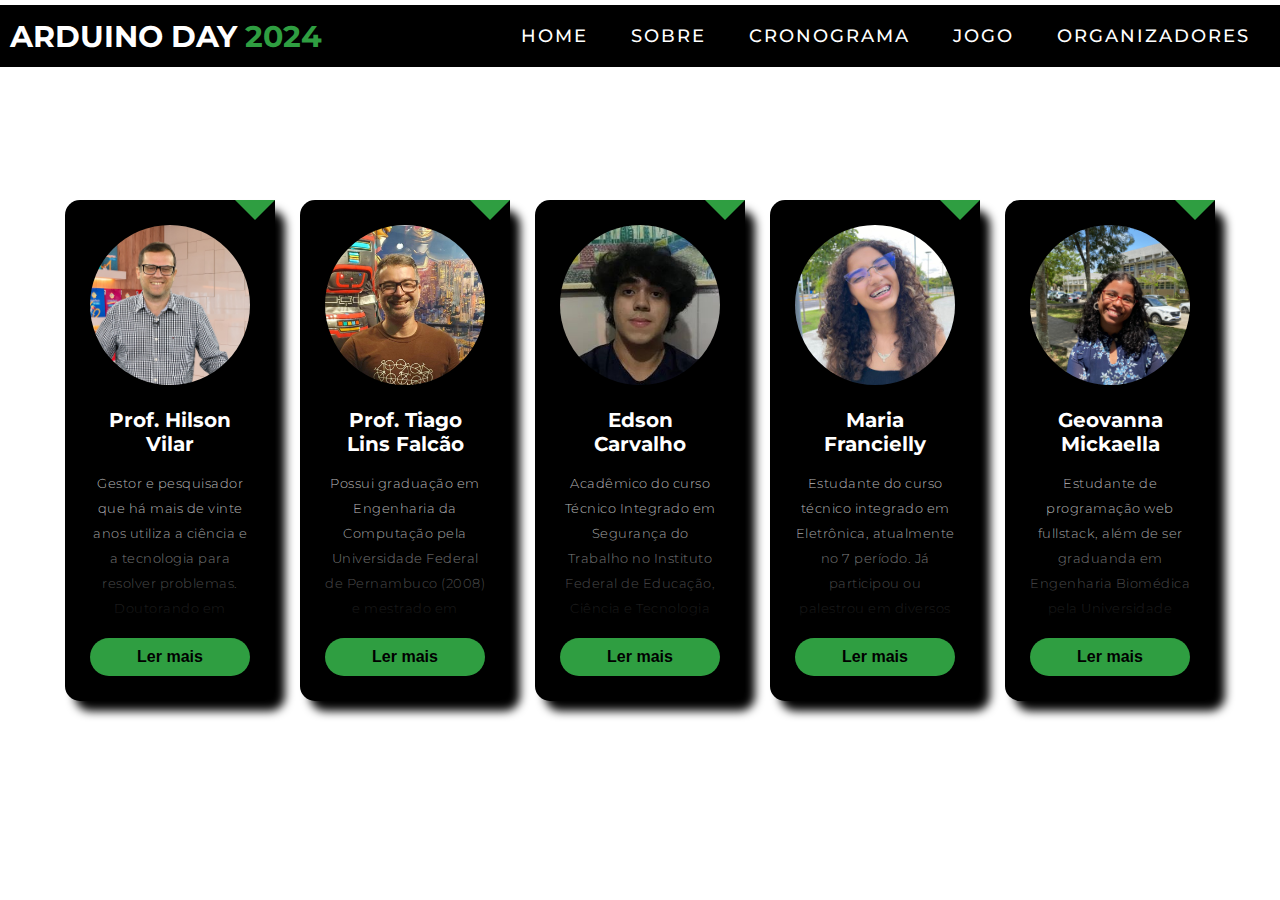
<file: public/arduinoday_site/organizadores/organizadores.html>
<!DOCTYPE html>
<html lang="pt-br">
<head>
    <meta charset="UTF-8">
    <meta name="viewport" content="width=device-width, initial-scale=1.0">
    <link rel="stylesheet" href="/public/arduinoday_site/organizadores/organizadores.css">
    <link rel="shortcut icon" href="/public/arduinoday_site/img/favicon.ico" type="image/x-icon">
    <link rel="stylesheet" href="https://cdnjs.cloudflare.com/ajax/libs/font-awesome/6.4.2/css/all.min.css" integrity="sha512-z3gLpd7yknf1YoNbCzqRKc4qyor8gaKU1qmn+CShxbuBusANI9QpRohGBreCFkKxLhei6S9CQXFEbbKuqLg0DA==" crossorigin="anonymous" referrerpolicy="no-referrer"/>
    <title>Organizadores - Arduino Day</title>
    <html>
        <body>
            <header>
                <section id="header">
                    <div class="header container">
                      <div class="nav-bar">
                        <div class="brand">
                          <a href="/index.html">
                            <h1>Arduino Day <span>2024</span></h1>
                          </a>
                        </div>
                        <div class="nav-list">
                          <div class="hamburger">
                            <div class="bar"></div>
                          </div>
                          <ul>
                            <li><a href="/index.html" data-after="Home">Home</a></li>
                            <li><a href="/index.html" data-after="About">Sobre</a></li>
                            <li><a href="/index.html" data-after="Cronograma">Cronograma</a></li>
                            <li><a href="/public/arduinoday_game/game.html" data-after="Game" target="_self">Jogo</a></li>
                            <li><a href="/public/arduinoday_site/organizadores/organizadores.html" data-after="Organizadores">Organizadores</a></li>
                          </ul>
                        </div>
                      </div>
                    </div>
                  </section>
            </header>
        <div class="divCard">
            <div class="card">
                <div class="icon">
                    <img src="/public/arduinoday_site/img/hilson.jpg" alt="Imagem dos fundadores">
                </div>
                <div class="content">
                    <h3>Prof. Hilson Vilar</h3>
                    <p>Gestor e pesquisador que há mais de vinte anos utiliza a ciência e a tecnologia para resolver problemas. Doutorando em Engenharia da Computação, Mestre em Ciências da Computação, Engenheiro Eletrônico e técnico em Eletrotécnica.</p>
                    </div>
                <button class="read_button">Ler mais</button>
            </div>
            <div class="card">
                <div class="icon">
                    <img src="/public/arduinoday_site/img/tiago.jpg" alt="Imagem dos fundadores">
                </div>
                <div class="content">
                    <h3>Prof. Tiago Lins Falcão</h3>
                    <p>Possui graduação em Engenharia da Computação pela Universidade Federal de Pernambuco (2008) e mestrado em Ciências da Computação pela Universidade Federal de Pernambuco (2011). Atualmente é professor efetivo do Instituto Federal de Pernambuco (Campus Recife). Tem experiência na área de Ciência da Computação, com ênfase em Sistemas Operacionais, Avaliação de Desempenho de Sistemas e Educação a Distância.</p>
                    </div>
                <button class="read_button">Ler mais</button>
            </div>
            <div class="card">
                <div class="icon">
                    <img src="/public/arduinoday_site/img/edson.jpg" alt="Imagem dos organizadores">
                </div>
                <div class="content">
                    <h3>Edson Carvalho</h3>
                    <p>Acadêmico do curso Técnico Integrado em Segurança do Trabalho no Instituto Federal de Educação, Ciência e Tecnologia de Pernambuco - Campus Recife. Estudante pesquisador do grupo RailBee.</p>
                    </div>
                <button class="read_button">Ler mais</button>
            </div>
            <div class="card">
                <div class="icon">
                    <img src="/public/arduinoday_site/img/fran.jpeg" alt="Imagem dos organizadores">
                </div>
                <div class="content">
                    <h3>Maria Francielly</h3>
                    <p>Estudante do curso técnico integrado em Eletrônica, atualmente no 7 período. Já participou ou palestrou em diversos eventos durante sua trajetória acadêmica no IFPE, buscando sempre ajudar a outros estudantes na área da tecnologia.</p>
                    </div>
                <button class="read_button">Ler mais</button>
            </div>
            <div class="card">
                <div class="icon">
                    <img src="/public/arduinoday_site/img/geovanna.jpg" alt="Imagem dos organizadores">
                </div>
                <div class="content">
                    <h3>Geovanna Mickaella</h3>
                    <p>Estudante de programação web fullstack, além de ser graduanda em Engenharia Biomédica pela Universidade Federal de Pernambuco e pesquisadora do programa PIBIC no IFPE - Campus Recife.
                    </p>
                    </div>
                <button class="read_button">Ler mais</button>
            </div>
        </div>
        <script src="/public/arduinoday_site/organizadores/organizadores.js"></script>
        </body>
    </html>
</file>
<file: style.css>
@import url('https://fonts.googleapis.com/css2?family=Montserrat:wght@300;400;500&display=swap');
* {
	padding: 0;
	margin: 0;
	box-sizing: border-box;
}

html {
	font-size: 10px;
	font-family: 'Montserrat', sans-serif;
	scroll-behavior: smooth;
}


a {
	text-decoration: none;
}

p {
	color: white;
	font-size: 1.4rem;
	margin-bottom: 15px;
	line-height: 2.5rem;
	font-weight: 300;
	letter-spacing: 0.05rem;
    text-align: center;
}

.container {
	min-height: 100vh;
	width: 100%;
	display: flex;
	align-items: center;
	justify-content: center;
}

.btn-container {
	display: flex;
	justify-content: center;
	align-items: center;
}

.section-title {
	font-size: 4rem;
	color: black;
	margin-bottom: 10px;
	text-transform: uppercase;
	letter-spacing: 0.2rem;
	text-align: center;
}

.btn {
	display: inline-block;
	padding: 10px 30px;
	color: white;
	background-color: transparent;
    border-radius: 30px;
	border:solid #2F9E41;
	font-size: 2rem;
	text-transform: uppercase;
	letter-spacing: 0.1rem;
	margin-top: 30px;
	transition: 0.3s ease;
	transition-property: background-color, color;
	
}
.btn:hover {
	color: white;
	background-color: #2F9E41
}

.brand h1 {
	font-size: 3rem;
	text-transform: uppercase;
	color: white;
}
.brand h1 span {
	color: #2F9E41;
}

#header {
	position: fixed;
	z-index: 1000;
	left: 0;
	top: 0;
	width: 100vw;
	height: auto;
}

#header .header {
	min-height: 8vh;
	background-color: black;

}

#header .nav-bar {
	display: flex;
	align-items: center;
	justify-content: space-between;
	width: 100%;
	height: 100%;
	max-width: 1400px;
	padding: 0 10px;
}

#header .nav-list ul {
	list-style: none;
	position: absolute;
	background-color: black;
	width: 100vw;
	height: 100vh;
	left: 100%;
	top: 0;
	display: flex;
	flex-direction: column;
	justify-content: center;
	align-items: center;
	z-index: 1;
	overflow-x: hidden;
	transition: 0.5s ease left;
}
#header .nav-list ul.active {
	left: 0%;
}
#header .nav-list ul a {
	font-size: 2.5rem;
	font-weight: 500;
	letter-spacing: 0.2rem;
	text-decoration: none;
	color: white;
	text-transform: uppercase;
	padding: 20px;
	display: block;
}

#header .nav-list ul li:hover a::after {
	transform: translate(-50%, -50%) scale(1);
	letter-spacing: initial;
}
#header .nav-list ul li:hover a {
	color:#2F9E41;
}
#header .hamburger {
	height: 60px;
	width: 60px;
	display: inline-block;
	border: 3px solid white;
	border-radius: 50%;
	position: relative;
	display: flex;
	align-items: center;
	justify-content: center;
	z-index: 100;
	cursor: pointer;
	transform: scale(0.8);
	margin-right: 20px;
}

#header .hamburger .bar {
	height: 2px;
	width: 30px;
	position: relative;
	background-color: white;
	z-index: -1;
}
#header .hamburger .bar::after,
#header .hamburger .bar::before {
	content: '';
	position: absolute;
	height: 100%;
	width: 100%;
	left: 0;
	background-color: white;
	transition: 0.3s ease;
	transition-property: top, bottom;
}
#header .hamburger .bar::after {
	top: 8px;
}
#header .hamburger .bar::before {
	bottom: 8px;
}
#header .hamburger.active .bar::before {
	bottom: 0;
}
#header .hamburger.active .bar::after {
	top: 0;
}

#home {
	background-image:url(/public/arduinoday_site/img/fundo.png);
	background-size: cover;
	background-position: top center;
	position: relative;
	z-index: 1;
	align-items: center;
}

#home::after {
	content: '';
	position: absolute;
	left: 0;
	top: 0;
	height: 100%;
	width: 100%;
	opacity: 0.7;
	z-index: -1;
}

#home .text h1 {
	font-weight: 500;
    color: white;
	letter-spacing: 0.2rem;
	text-align: center;
    font-size: 4rem;
}

#cronograma .cronograma-bottom {
	display: flex;
	align-items: stretch;
	justify-content: center;
	flex-wrap: row;
	margin-top: 50px;
	margin-bottom: 6rem;
}
#cronograma .cronograma-item {
	flex-basis: 80%;
	display:flex;
	align-items: flex-start;
	justify-content: start;
	flex-direction:column;
	padding: 15px;
	border-radius: 20px;
	background-size: cover;
	margin: 00px 5%;
	position: relative;
	z-index: 1;
	overflow: hidden;
}

#cronograma .cronograma-item::after {
	content: '';
	position: absolute;
	left: 0;
	top: 0;
	height: 100%;
	width: 100%;
	background-color: #2F9E41;
	opacity: 0.9;
	z-index: -1;
}

#cronograma .cronograma-item h2 {
	font-size: 3rem;
	color: white;
	margin-bottom: 10px;
	text-transform: uppercase;	
}

#cronograma .cronograma-item p {
	color: white;
    text-align: justify;
}

#about .about {
	flex-direction: column;
	text-align: center;
	max-width: 1500px;
	margin: 0 auto;
	padding: 50px 30px;
}

#about .section-text p {
	margin-bottom: 20px;
	font-size: 1.5rem;
    color: black;
	padding-left: 100px;
	text-align: center;
}

:root {
	--color-neutral-0: #000000;
	--color-neutral-10: #000000;
	--color-neutral-30: #a8a29e;
	--color-neutral-40: #f5f5f5f5;
}

footer  {
	width: 100%;
	color: var(--color-neutral-40);
}

.footer-link {
	text-decoration: none;
}

#footer-content {
	background-color: var(--color-neutral-10);
	display: grid;
	grid-template-columns: repeat(4, 1fr);
	padding: 3rem 3.5rem;
}

#footer-contacts h2 {
	margin-bottom: 0.75rem;
}

#footer-social-media {
	display:flex;
	gap: 2rem;
	margin-top: 1.5rem;
}

#footer-social-media .footer-link {
	display: flex;
	align-items: center;
	justify-content: center;
	height: 2.5rem;
	width: 2.5rem;
	color: var(--color-neutral-40);
	border-radius: 50%;
	transition: all 0.4s;
}
#footer-social-media .footer-link i {
	font-size: 1.25rem;
    color: black;
}

.footer-list {
	display: flex;
	flex-direction: column;
	gap: 0.4rem;
	list-style: none;
}

.footer-list .footer-link {
	color: var(--color-neutral-30);
	transition: all 0.4s;
}

.footer-list .footer-link:hover {
	color: #2F9E41;
}

.footer-list img {
	height: 40px;
	width: 185px;
}

#footer-content {
    display: flex;
    justify-content:space-around;
}

#instagram,
#github,
#youtube,
#linkedin {
	background-color: #25d366;
}

#footer-copyrighy{
	display: flex;
	justify-content: center;
	background-color: var(--color-neutral-0);
	font-size: 0.9rem;
	padding: 1.5rem;
	font-weight: 100;
}

@media only screen and (min-width: 1200px) {
	
	#header .hamburger {
		display: none;
	}
	#header .nav-list ul {
		position: initial;
		display: block;
		height: auto;
		width: fit-content;
		background-color: transparent;
	}
	#header .nav-list ul li {
		display: inline-block;
	}
	#header .nav-list ul li a {
		font-size: 1.8rem;
	}
	#cronograma .cronograma-bottom .cronograma-item {
		flex-basis: 22%;
		margin: 1.5%;
	}
}
</file>
<file: palestrantes/dia 1 - site/style.css>
@import url('https://fonts.googleapis.com/css2?family=Montserrat:wght@300;400;500&display=swap');
* {
	padding: 0;
	margin: 0;
	box-sizing: border-box;
}

html {
	font-size: 10px;
	font-family: 'Montserrat', sans-serif;
	scroll-behavior: smooth;
}


a {
	text-decoration: none;
}

p {
	color: white;
	font-size: 1.4rem;
	margin-bottom: 15px;
	line-height: 2.5rem;
	font-weight: 300;
	letter-spacing: 0.05rem;
    text-align: center;
}

.container {
	min-height: 100vh;
	width: 100%;
	display: flex;
	align-items: center;
	justify-content: center;
}

.btn-container {
	display: flex;
	justify-content: center;
	align-items: center;
}

.section-title {
	font-size: 4rem;
	color: black;
	margin-bottom: 10px;
	text-transform: uppercase;
	letter-spacing: 0.2rem;
	text-align: center;
}

.btn {
	display: inline-block;
	padding: 10px 30px;
	color: white;
	background-color: transparent;
    border-radius: 30px;
	border:solid #2F9E41;
	font-size: 2rem;
	text-transform: uppercase;
	letter-spacing: 0.1rem;
	margin-top: 30px;
	transition: 0.3s ease;
	transition-property: background-color, color;
	
}
.btn:hover {
	color: white;
	background-color: #2F9E41
}

.brand h1 {
	font-size: 3rem;
	text-transform: uppercase;
	color: white;
}
.brand h1 span {
	color: #2F9E41;
}

#header {
	position: fixed;
	z-index: 1000;
	left: 0;
	top: 0;
	width: 100vw;
	height: auto;
}

#header .header {
	min-height: 8vh;
	background-color: black;

}

#header .nav-bar {
	display: flex;
	align-items: center;
	justify-content: space-between;
	width: 100%;
	height: 100%;
	max-width: 1400px;
	padding: 0 10px;
}

#header .nav-list ul {
	list-style: none;
	position: absolute;
	background-color: black;
	width: 100vw;
	height: 100vh;
	left: 100%;
	top: 0;
	display: flex;
	flex-direction: column;
	justify-content: center;
	align-items: center;
	z-index: 1;
	overflow-x: hidden;
	transition: 0.5s ease left;
}
#header .nav-list ul.active {
	left: 0%;
}
#header .nav-list ul a {
	font-size: 2.5rem;
	font-weight: 500;
	letter-spacing: 0.2rem;
	text-decoration: none;
	color: white;
	text-transform: uppercase;
	padding: 20px;
	display: block;
}

#header .nav-list ul li:hover a::after {
	transform: translate(-50%, -50%) scale(1);
	letter-spacing: initial;
}
#header .nav-list ul li:hover a {
	color:#2F9E41;
}
#header .hamburger {
	height: 60px;
	width: 60px;
	display: inline-block;
	border: 3px solid white;
	border-radius: 50%;
	position: relative;
	display: flex;
	align-items: center;
	justify-content: center;
	z-index: 100;
	cursor: pointer;
	transform: scale(0.8);
	margin-right: 20px;
}

#header .hamburger .bar {
	height: 2px;
	width: 30px;
	position: relative;
	background-color: white;
	z-index: -1;
}
#header .hamburger .bar::after,
#header .hamburger .bar::before {
	content: '';
	position: absolute;
	height: 100%;
	width: 100%;
	left: 0;
	background-color: white;
	transition: 0.3s ease;
	transition-property: top, bottom;
}
#header .hamburger .bar::after {
	top: 8px;
}
#header .hamburger .bar::before {
	bottom: 8px;
}
#header .hamburger.active .bar::before {
	bottom: 0;
}
#header .hamburger.active .bar::after {
	top: 0;
}

#home {
	background-image:url(img/fundo.png);
	background-size: cover;
	background-position: top center;
	position: relative;
	z-index: 1;
	align-items: center;
}

#home::after {
	content: '';
	position: absolute;
	left: 0;
	top: 0;
	height: 100%;
	width: 100%;
	opacity: 0.7;
	z-index: -1;
}

#home .text h1 {
	font-weight: 500;
    color: white;
	letter-spacing: 0.2rem;
	text-align: center;
    font-size: 4rem;
}

#cronograma .cronograma-bottom {
	display: flex;
	align-items: stretch;
	justify-content: center;
	flex-wrap: row;
	margin-top: 50px;
	margin-bottom: 6rem;
}
#cronograma .cronograma-item {
	flex-basis: 80%;
	display:flex;
	align-items: flex-start;
	justify-content: start;
	flex-direction:column;
	padding: 15px;
	border-radius: 20px;
	background-size: cover;
	margin: 00px 5%;
	position: relative;
	z-index: 1;
	overflow: hidden;
}

#cronograma .cronograma-item::after {
	content: '';
	position: absolute;
	left: 0;
	top: 0;
	height: 100%;
	width: 100%;
	background-color: #2F9E41;
	opacity: 0.9;
	z-index: -1;
}

#cronograma .cronograma-item h2 {
	font-size: 3rem;
	color: white;
	margin-bottom: 10px;
	text-transform: uppercase;	
}

#cronograma .cronograma-item p {
	color: white;
    text-align: justify;
}

#about .about {
	flex-direction: column;
	text-align: center;
	max-width: 1500px;
	margin: 0 auto;
	padding: 50px 30px;
}

#about .section-text p {
	margin-bottom: 20px;
	font-size: 1.5rem;
    color: black;
	padding-left: 100px;
	text-align: center;
}

:root {
	--color-neutral-0: #000000;
	--color-neutral-10: #000000;
	--color-neutral-30: #a8a29e;
	--color-neutral-40: #f5f5f5f5;
}

footer  {
	width: 100%;
	color: var(--color-neutral-40);
}

.footer-link {
	text-decoration: none;
}

#footer-content {
	background-color: var(--color-neutral-10);
	display: grid;
	grid-template-columns: repeat(4, 1fr);
	padding: 3rem 3.5rem;
}

#footer-contacts h2 {
	margin-bottom: 0.75rem;
}

#footer-social-media {
	display:flex;
	gap: 2rem;
	margin-top: 1.5rem;
}

#footer-social-media .footer-link {
	display: flex;
	align-items: center;
	justify-content: center;
	height: 2.5rem;
	width: 2.5rem;
	color: var(--color-neutral-40);
	border-radius: 50%;
	transition: all 0.4s;
}
#footer-social-media .footer-link i {
	font-size: 1.25rem;
    color: black;
}

.footer-list {
	display: flex;
	flex-direction: column;
	gap: 0.4rem;
	list-style: none;
}

.footer-list .footer-link {
	color: var(--color-neutral-30);
	transition: all 0.4s;
}

.footer-list .footer-link:hover {
	color: #2F9E41;
}

.footer-list img {
	height: 40px;
	width: 185px;
}

#footer-content {
    display: flex;
    justify-content:space-around;
}

#instagram {
	background-color: #25d366;
}

#github {
	background-color: #25d366;
}
#youtube {
	background-color: #25d366;
}
#linkedin {
	background-color: #25d366;
}

#footer-copyrighy{
	display: flex;
	justify-content: center;
	background-color: var(--color-neutral-0);
	font-size: 0.9rem;
	padding: 1.5rem;
	font-weight: 100;
}

@media only screen and (min-width: 1200px) {
	
	#header .hamburger {
		display: none;
	}
	#header .nav-list ul {
		position: initial;
		display: block;
		height: auto;
		width: fit-content;
		background-color: transparent;
	}
	#header .nav-list ul li {
		display: inline-block;
	}
	#header .nav-list ul li a {
		font-size: 1.8rem;
	}
	#cronograma .cronograma-bottom .cronograma-item {
		flex-basis: 22%;
		margin: 1.5%;
	}
}
</file>
<file: public/arduinoday_game/css/style.css>
@import url('https://fonts.googleapis.com/css2?family=Montserrat:wght@300;400;500&display=swap');
* {
	padding: 0;
	margin: 0;
	box-sizing: border-box;
}

html {
	font-size: 10px;
	font-family: 'Montserrat', sans-serif;
	scroll-behavior: smooth;
}

#cronometro {
    position: absolute;
    top: 20px; 
    left: 20px;
    font-size: 24px;
    z-index: 2;
}

#resetButton,
#startButton,
#homeButton {
    display: block;
    margin: 10px auto; 
    padding: 20px 40px;
    font-size: 16px;
    background-color: transparent;
    border-radius: 30px;
	border:solid #2F9E41;
    cursor: pointer;
}

#startButton:hover,
#resetButton:hover,
#homeButton:hover {
    background-color: #2F9E41;
}

.game-buttons {
    position: absolute;
    top: 50%;
    left: 50%;
    transform: translate(-50%, -50%);
    z-index: 1;
}

.game-board {
    width: 100%;
    height: 100vh;
    border-bottom: 15px solid rgb(39, 154, 39);
    margin: 0 auto;
    position: relative;
    overflow: hidden;
    background: linear-gradient(#87CEEB, #E0F6FF);
}

.pipe {
    display: none; 
    position: absolute;
    bottom: 0;
    width: 80px;
    animation: pipe-animation 1.5s infinite linear;
}

.mario {
    width: 150px;
    position: absolute;
    bottom: 0;
}

.jump {
    animation: jump 500ms ease-out;
}

.clouds {
    position: absolute;
    width: 550px;
    animation: clouds-animation 20s infinite linear;
}

@keyframes pipe-animation {
    from {
        right: -80px;
    }

    to {
        right: 100%;
    }
}

@keyframes jump {
    0% {
        bottom: 0;
    }

    40% {
        bottom: 200px;
    }

    50% {
        bottom: 200px;
    }

    50% {
        bottom: 200px;
    }

    100% {
        bottom: 0;
    }
}

@keyframes clouds-animation {
    from {
        right: -550px;
    }

    to {
        right: 100%;
    }
}
</file>
<file: public/arduinoday_site/style.css>
@import url('https://fonts.googleapis.com/css2?family=Montserrat:wght@300;400;500&display=swap');
* {
	padding: 0;
	margin: 0;
	box-sizing: border-box;
}

html {
	font-size: 10px;
	font-family: 'Montserrat', sans-serif;
	scroll-behavior: smooth;
}


a {
	text-decoration: none;
}

p {
	color: white;
	font-size: 1.4rem;
	margin-bottom: 15px;
	line-height: 2.5rem;
	font-weight: 300;
	letter-spacing: 0.05rem;
    text-align: center;
}

.container {
	min-height: 100vh;
	width: 100%;
	display: flex;
	align-items: center;
	justify-content: center;
}

.btn-container {
	display: flex;
	justify-content: center;
	align-items: center;
}

.section-title {
	font-size: 4rem;
	color: black;
	margin-bottom: 10px;
	text-transform: uppercase;
	letter-spacing: 0.2rem;
	text-align: center;
}

.btn {
	display: inline-block;
	padding: 10px 30px;
	color: white;
	background-color: transparent;
    border-radius: 30px;
	border:solid #2F9E41;
	font-size: 2rem;
	text-transform: uppercase;
	letter-spacing: 0.1rem;
	margin-top: 30px;
	transition: 0.3s ease;
	transition-property: background-color, color;
	
}
.btn:hover {
	color: white;
	background-color: #2F9E41
}

.brand h1 {
	font-size: 3rem;
	text-transform: uppercase;
	color: white;
}
.brand h1 span {
	color: #2F9E41;
}

#header {
	position: fixed;
	z-index: 1000;
	left: 0;
	top: 0;
	width: 100vw;
	height: auto;
}

#header .header {
	min-height: 8vh;
	background-color: black;

}

#header .nav-bar {
	display: flex;
	align-items: center;
	justify-content: space-between;
	width: 100%;
	height: 100%;
	max-width: 1400px;
	padding: 0 10px;
}

#header .nav-list ul {
	list-style: none;
	position: absolute;
	background-color: black;
	width: 100vw;
	height: 100vh;
	left: 100%;
	top: 0;
	display: flex;
	flex-direction: column;
	justify-content: center;
	align-items: center;
	z-index: 1;
	overflow-x: hidden;
	transition: 0.5s ease left;
}
#header .nav-list ul.active {
	left: 0%;
}
#header .nav-list ul a {
	font-size: 2.5rem;
	font-weight: 500;
	letter-spacing: 0.2rem;
	text-decoration: none;
	color: white;
	text-transform: uppercase;
	padding: 20px;
	display: block;
}

#header .nav-list ul li:hover a::after {
	transform: translate(-50%, -50%) scale(1);
	letter-spacing: initial;
}
#header .nav-list ul li:hover a {
	color:#2F9E41;
}
#header .hamburger {
	height: 60px;
	width: 60px;
	display: inline-block;
	border: 3px solid white;
	border-radius: 50%;
	position: relative;
	display: flex;
	align-items: center;
	justify-content: center;
	z-index: 100;
	cursor: pointer;
	transform: scale(0.8);
	margin-right: 20px;
}

#header .hamburger .bar {
	height: 2px;
	width: 30px;
	position: relative;
	background-color: white;
	z-index: -1;
}
#header .hamburger .bar::after,
#header .hamburger .bar::before {
	content: '';
	position: absolute;
	height: 100%;
	width: 100%;
	left: 0;
	background-color: white;
	transition: 0.3s ease;
	transition-property: top, bottom;
}
#header .hamburger .bar::after {
	top: 8px;
}
#header .hamburger .bar::before {
	bottom: 8px;
}
#header .hamburger.active .bar::before {
	bottom: 0;
}
#header .hamburger.active .bar::after {
	top: 0;
}

#home {
	background-image:url(img/fundo.png);
	background-size: cover;
	background-position: top center;
	position: relative;
	z-index: 1;
	align-items: center;
}

#home::after {
	content: '';
	position: absolute;
	left: 0;
	top: 0;
	height: 100%;
	width: 100%;
	opacity: 0.7;
	z-index: -1;
}

#home .text h1 {
	font-weight: 500;
    color: white;
	letter-spacing: 0.2rem;
	text-align: center;
    font-size: 4rem;
}

#cronograma .cronograma-bottom {
	display: flex;
	align-items: stretch;
	justify-content: center;
	flex-wrap: row;
	margin-top: 50px;
	margin-bottom: 6rem;
}
#cronograma .cronograma-item {
	flex-basis: 80%;
	display:flex;
	align-items: flex-start;
	justify-content: start;
	flex-direction:column;
	padding: 15px;
	border-radius: 20px;
	background-size: cover;
	margin: 00px 5%;
	position: relative;
	z-index: 1;
	overflow: hidden;
}

#cronograma .cronograma-item::after {
	content: '';
	position: absolute;
	left: 0;
	top: 0;
	height: 100%;
	width: 100%;
	background-color: #2F9E41;
	opacity: 0.9;
	z-index: -1;
}

#cronograma .cronograma-item h2 {
	font-size: 3rem;
	color: white;
	margin-bottom: 10px;
	text-transform: uppercase;	
}

#cronograma .cronograma-item p {
	color: white;
    text-align: justify;
}

#about .about {
	flex-direction: column;
	text-align: center;
	max-width: 1500px;
	margin: 0 auto;
	padding: 50px 30px;
}

#about .section-text p {
	margin-bottom: 20px;
	font-size: 1.5rem;
    color: black;
	padding-left: 100px;
	text-align: center;
}

:root {
	--color-neutral-0: #000000;
	--color-neutral-10: #000000;
	--color-neutral-30: #a8a29e;
	--color-neutral-40: #f5f5f5f5;
}

footer  {
	width: 100%;
	color: var(--color-neutral-40);
}

.footer-link {
	text-decoration: none;
}

#footer-content {
	background-color: var(--color-neutral-10);
	display: grid;
	grid-template-columns: repeat(4, 1fr);
	padding: 3rem 3.5rem;
}

#footer-contacts h2 {
	margin-bottom: 0.75rem;
}

#footer-social-media {
	display:flex;
	gap: 2rem;
	margin-top: 1.5rem;
}

#footer-social-media .footer-link {
	display: flex;
	align-items: center;
	justify-content: center;
	height: 2.5rem;
	width: 2.5rem;
	color: var(--color-neutral-40);
	border-radius: 50%;
	transition: all 0.4s;
}
#footer-social-media .footer-link i {
	font-size: 1.25rem;
    color: black;
}

.footer-list {
	display: flex;
	flex-direction: column;
	gap: 0.4rem;
	list-style: none;
}

.footer-list .footer-link {
	color: var(--color-neutral-30);
	transition: all 0.4s;
}

.footer-list .footer-link:hover {
	color: #2F9E41;
}

.footer-list img {
	height: 40px;
	width: 185px;
}

#footer-content {
    display: flex;
    justify-content:space-around;
}

#instagram,
#github,
#youtube,
#linkedin {
	background-color: #25d366;
}

#footer-copyrighy{
	display: flex;
	justify-content: center;
	background-color: var(--color-neutral-0);
	font-size: 0.9rem;
	padding: 1.5rem;
	font-weight: 100;
}

@media only screen and (min-width: 1200px) {
	
	#header .hamburger {
		display: none;
	}
	#header .nav-list ul {
		position: initial;
		display: block;
		height: auto;
		width: fit-content;
		background-color: transparent;
	}
	#header .nav-list ul li {
		display: inline-block;
	}
	#header .nav-list ul li a {
		font-size: 1.8rem;
	}
	#cronograma .cronograma-bottom .cronograma-item {
		flex-basis: 22%;
		margin: 1.5%;
	}
}
</file>
<file: palestrantes/dia 1 - site/organizadores/organizadores.css>
@import url('https://fonts.googleapis.com/css2?family=Montserrat:wght@300;400;500&display=swap');
* {
	padding: 0;
	margin: 0;
	box-sizing: border-box;
}

html {
	font-size: 10px;
	font-family: 'Montserrat', sans-serif;
	scroll-behavior: smooth;
}


body{
    display: flex;
    justify-content: space-between;
    align-items: center;
    min-height: 100vh;
    background-color: white;
}

a {
	text-decoration: none;
}

p {
	color: white;
	font-size: 1.4rem;
	margin-bottom: 15px;
	line-height: 2.5rem;
	font-weight: 300;
	letter-spacing: 0.05rem;
    text-align: center;
}
.container {
	min-height: 100vh;
	width: 100%;
	display: flex;
	align-items: center;
	justify-content: center;
}

img {
	height: 100%;
	width: 100%;
	object-fit: cover;
}

.section-title {
	font-size: 4rem;
	color: black;
	margin-bottom: 10px;
	text-transform: uppercase;
	letter-spacing: 0.2rem;
	text-align: center;
}

.brand h1 {
	font-size: 3rem;
	text-transform: uppercase;
	color: white;
}
.brand h1 span {
	color: #2F9E41;
}

#header {
	position: fixed;
	z-index: 1000;
	left: 0;
	top: 0;
	width: 100vw;
	height: auto;
}

#header .header {
	min-height: 8vh;
}

#header .nav-bar {
	display: flex;
	align-items: center;
	justify-content: space-between;
	width: 100%;
	height: 100%;
	max-width: 1400px;
	padding: 0 10px;
	background-color: black;
}

#header .nav-list ul {
	list-style: none;
	position: absolute;
	background-color: black;
	width: 100vw;
	height: 100vh;
	left: 100%;
	top: 0;
	display: flex;
	flex-direction: column;
	justify-content: center;
	align-items: center;
	z-index: 1;
	overflow-x: hidden;
	transition: 0.5s ease left;
}

#header .nav-list ul.active {
	left: 0%;
}

#header .nav-list ul a {
	font-size: 2.5rem;
	font-weight: 500;
	letter-spacing: 0.2rem;
	text-decoration: none;
	color: white;
	text-transform: uppercase;
	padding: 20px;
	display: block;
}

#header .nav-list ul li:hover a::after {
	transform: translate(-50%, -50%) scale(1);
	letter-spacing: initial;
}

#header .nav-list ul li:hover a {
	color:#2F9E41;
}

#header .hamburger {
	height: 60px;
	width: 60px;
	display: inline-block;
	border: 3px solid white;
	border-radius: 50%;
	position: relative;
	display: flex;
	align-items: center;
	justify-content: center;
	z-index: 100;
	cursor: pointer;
	transform: scale(0.8);
	margin-right: 20px;
}

#header .hamburger .bar {
	height: 2px;
	width: 30px;
	position: relative;
	background-color: white;
	z-index: -1;
}

#header .hamburger .bar::after,
#header .hamburger .bar::before {
	content: '';
	position: absolute;
	height: 100%;
	width: 100%;
	left: 0;
	background-color: white;
	transition: 0.3s ease;
	transition-property: top, bottom;
}


.divCard{
	display: flex;
	align-items: flex-start;
	flex-direction: row;
	margin: auto;
	gap: 25px;
}

.card {
    display: flex;
    flex-direction: column;
    justify-content: center;
    width: 210px;
    padding: 25px;
    border-radius: 15px;
    background-color: black;
    text-align: justify;
    box-shadow: 10px 10px 10px black;
    position: relative;
}

.card::before{
    content: '';
    position: absolute;
    top: 0;
    right: 0;
    border: 20px solid transparent;
    border-top: 20px solid #2F9E41;
    border-right: 20px solid #000000;
}

.icon {
    margin-bottom: 20px;
}

.icon img {
    width: 160px;
    height: 160px;
    border-radius: 50%;
}

.content {
    height: 215px;
    overflow: hidden;
    position: relative;
}

.content::before {
    content: '';
    position: absolute;
    bottom: 0;
    width: 100%;
    height: 100px;
    background: linear-gradient(transparent, black);
}

.content h3 {
    text-align: center;
    margin-bottom: 15px;
    font-size: 20px;
    position: relative;
    color:white;
}


.content p {
    color: #b7b7b7;
    font-size: 13px;
}

.read_button {
    border: none;
    padding: 10px;
    border-radius: 20px;
    margin-top: 15px;
    background-color: #2F9E41;
    color: black;
    font-weight: bold;
    cursor: pointer;
    font-size: 16px;
    transition: all 0.2s ease-in-out;
}

.read_button:hover {
    background-color: transparent;
    color: #2F9E41;
    transition: all 0.2s ease-in-out;
}

.card.active .content {
    height: auto;
}

.card.active .content::before {
    visibility: hidden;
}

@keyframes hamburger_puls {

	0% {
		opacity: 1;
		transform: scale(1);
	}

	100% {
		opacity: 0;
		transform: scale(1.4);
	}
}

@media screen and (max-width: 1000px){
    .divCard{
        display: flex;
        flex-wrap: wrap;
        justify-content: center;
        margin-top: 100px;
    }
}

@media screen and (max-width: 700px){
	.divCard{
		display: flex;
		flex-wrap: wrap;
		justify-content: center;
		margin-top: 100px;
	}
}

@media only screen and (min-width: 768px) {

	h1.section-title {
		font-size: 6rem;
	}

@media only screen and (min-width: 1200px) {

	#header .hamburger {
		display: none;
	}

	#header .nav-list ul {
		position: initial;
		display: block;
		height: auto;
		width: fit-content;
		background-color: transparent;
	}

	#header .nav-list ul li {
		display: inline-block;
	}

	#header .nav-list ul li a {
		font-size: 1.8rem;
	}
}
}
</file>
<file: public/arduinoday_site/organizadores/organizadores.css>
@import url('https://fonts.googleapis.com/css2?family=Montserrat:wght@300;400;500&display=swap');
* {
	padding: 0;
	margin: 0;
	box-sizing: border-box;
}

html {
	font-size: 10px;
	font-family: 'Montserrat', sans-serif;
	scroll-behavior: smooth;
}


body{
    display: flex;
    justify-content: space-between;
    align-items: center;
    min-height: 100vh;
    background-color: white;
}

a {
	text-decoration: none;
}

p {
	color: white;
	font-size: 1.4rem;
	margin-bottom: 15px;
	line-height: 2.5rem;
	font-weight: 300;
	letter-spacing: 0.05rem;
    text-align: center;
}
.container {
	min-height: 100vh;
	width: 100%;
	display: flex;
	align-items: center;
	justify-content: center;
}

img {
	height: 100%;
	width: 100%;
	object-fit: cover;
}

.section-title {
	font-size: 4rem;
	color: black;
	margin-bottom: 10px;
	text-transform: uppercase;
	letter-spacing: 0.2rem;
	text-align: center;
}

.brand h1 {
	font-size: 3rem;
	text-transform: uppercase;
	color: white;
}
.brand h1 span {
	color: #2F9E41;
}

#header {
	position: fixed;
	z-index: 1000;
	left: 0;
	top: 0;
	width: 100vw;
	height: auto;
}

#header .header {
	min-height: 8vh;
}

#header .nav-bar {
	display: flex;
	align-items: center;
	justify-content: space-between;
	width: 100%;
	height: 100%;
	max-width: 1400px;
	padding: 0 10px;
	background-color: black;
}

#header .nav-list ul {
	list-style: none;
	position: absolute;
	background-color: black;
	width: 100vw;
	height: 100vh;
	left: 100%;
	top: 0;
	display: flex;
	flex-direction: column;
	justify-content: center;
	align-items: center;
	z-index: 1;
	overflow-x: hidden;
	transition: 0.5s ease left;
}

#header .nav-list ul.active {
	left: 0%;
}

#header .nav-list ul a {
	font-size: 2.5rem;
	font-weight: 500;
	letter-spacing: 0.2rem;
	text-decoration: none;
	color: white;
	text-transform: uppercase;
	padding: 20px;
	display: block;
}

#header .nav-list ul li:hover a::after {
	transform: translate(-50%, -50%) scale(1);
	letter-spacing: initial;
}

#header .nav-list ul li:hover a {
	color:#2F9E41;
}

#header .hamburger {
	height: 60px;
	width: 60px;
	display: inline-block;
	border: 3px solid white;
	border-radius: 50%;
	position: relative;
	display: flex;
	align-items: center;
	justify-content: center;
	z-index: 100;
	cursor: pointer;
	transform: scale(0.8);
	margin-right: 20px;
}

#header .hamburger .bar {
	height: 2px;
	width: 30px;
	position: relative;
	background-color: white;
	z-index: -1;
}

#header .hamburger .bar::after,
#header .hamburger .bar::before {
	content: '';
	position: absolute;
	height: 100%;
	width: 100%;
	left: 0;
	background-color: white;
	transition: 0.3s ease;
	transition-property: top, bottom;
}


.divCard{
	display: flex;
	align-items: flex-start;
	flex-direction: row;
	margin: auto;
	gap: 25px;
}

.card {
    display: flex;
    flex-direction: column;
    justify-content: center;
    width: 210px;
    padding: 25px;
    border-radius: 15px;
    background-color: black;
    text-align: justify;
    box-shadow: 10px 10px 10px black;
    position: relative;
}

.card::before{
    content: '';
    position: absolute;
    top: 0;
    right: 0;
    border: 20px solid transparent;
    border-top: 20px solid #2F9E41;
    border-right: 20px solid #000000;
}

.icon {
    margin-bottom: 20px;
}

.icon img {
    width: 160px;
    height: 160px;
    border-radius: 50%;
}

.content {
    height: 215px;
    overflow: hidden;
    position: relative;
}

.content::before {
    content: '';
    position: absolute;
    bottom: 0;
    width: 100%;
    height: 100px;
    background: linear-gradient(transparent, black);
}

.content h3 {
    text-align: center;
    margin-bottom: 15px;
    font-size: 20px;
    position: relative;
    color:white;
}


.content p {
    color: #b7b7b7;
    font-size: 13px;
}

.read_button {
    border: none;
    padding: 10px;
    border-radius: 20px;
    margin-top: 15px;
    background-color: #2F9E41;
    color: black;
    font-weight: bold;
    cursor: pointer;
    font-size: 16px;
    transition: all 0.2s ease-in-out;
}

.read_button:hover {
    background-color: transparent;
    color: #2F9E41;
    transition: all 0.2s ease-in-out;
}

.card.active .content {
    height: auto;
}

.card.active .content::before {
    visibility: hidden;
}

@keyframes hamburger_puls {

	0% {
		opacity: 1;
		transform: scale(1);
	}

	100% {
		opacity: 0;
		transform: scale(1.4);
	}
}

@media screen and (max-width: 1000px){
    .divCard{
        display: flex;
        flex-wrap: wrap;
        justify-content: center;
        margin-top: 100px;
    }
}

@media screen and (max-width: 700px){
	.divCard{
		display: flex;
		flex-wrap: wrap;
		justify-content: center;
		margin-top: 100px;
	}
}

@media only screen and (min-width: 768px) {

	h1.section-title {
		font-size: 6rem;
	}

@media only screen and (min-width: 1200px) {

	#header .hamburger {
		display: none;
	}

	#header .nav-list ul {
		position: initial;
		display: block;
		height: auto;
		width: fit-content;
		background-color: transparent;
	}

	#header .nav-list ul li {
		display: inline-block;
	}

	#header .nav-list ul li a {
		font-size: 1.8rem;
	}
}
}
</file>
